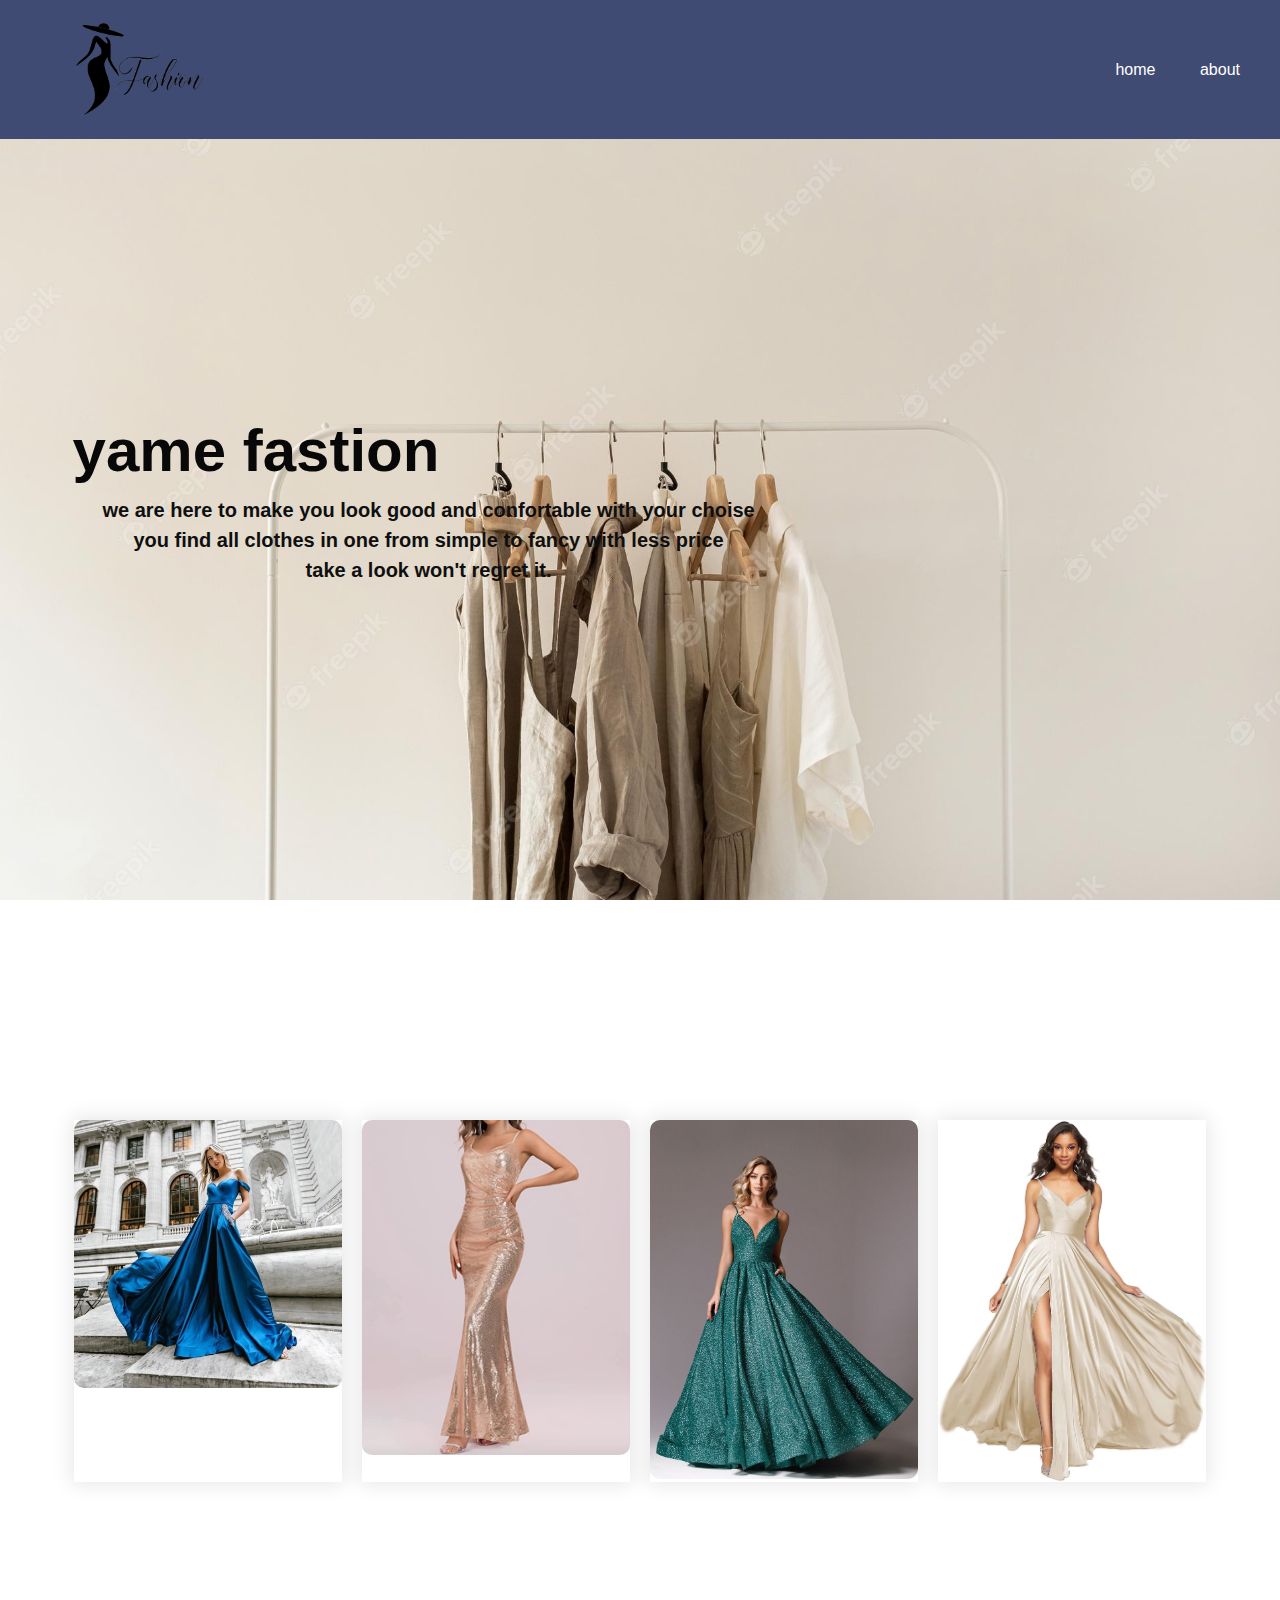
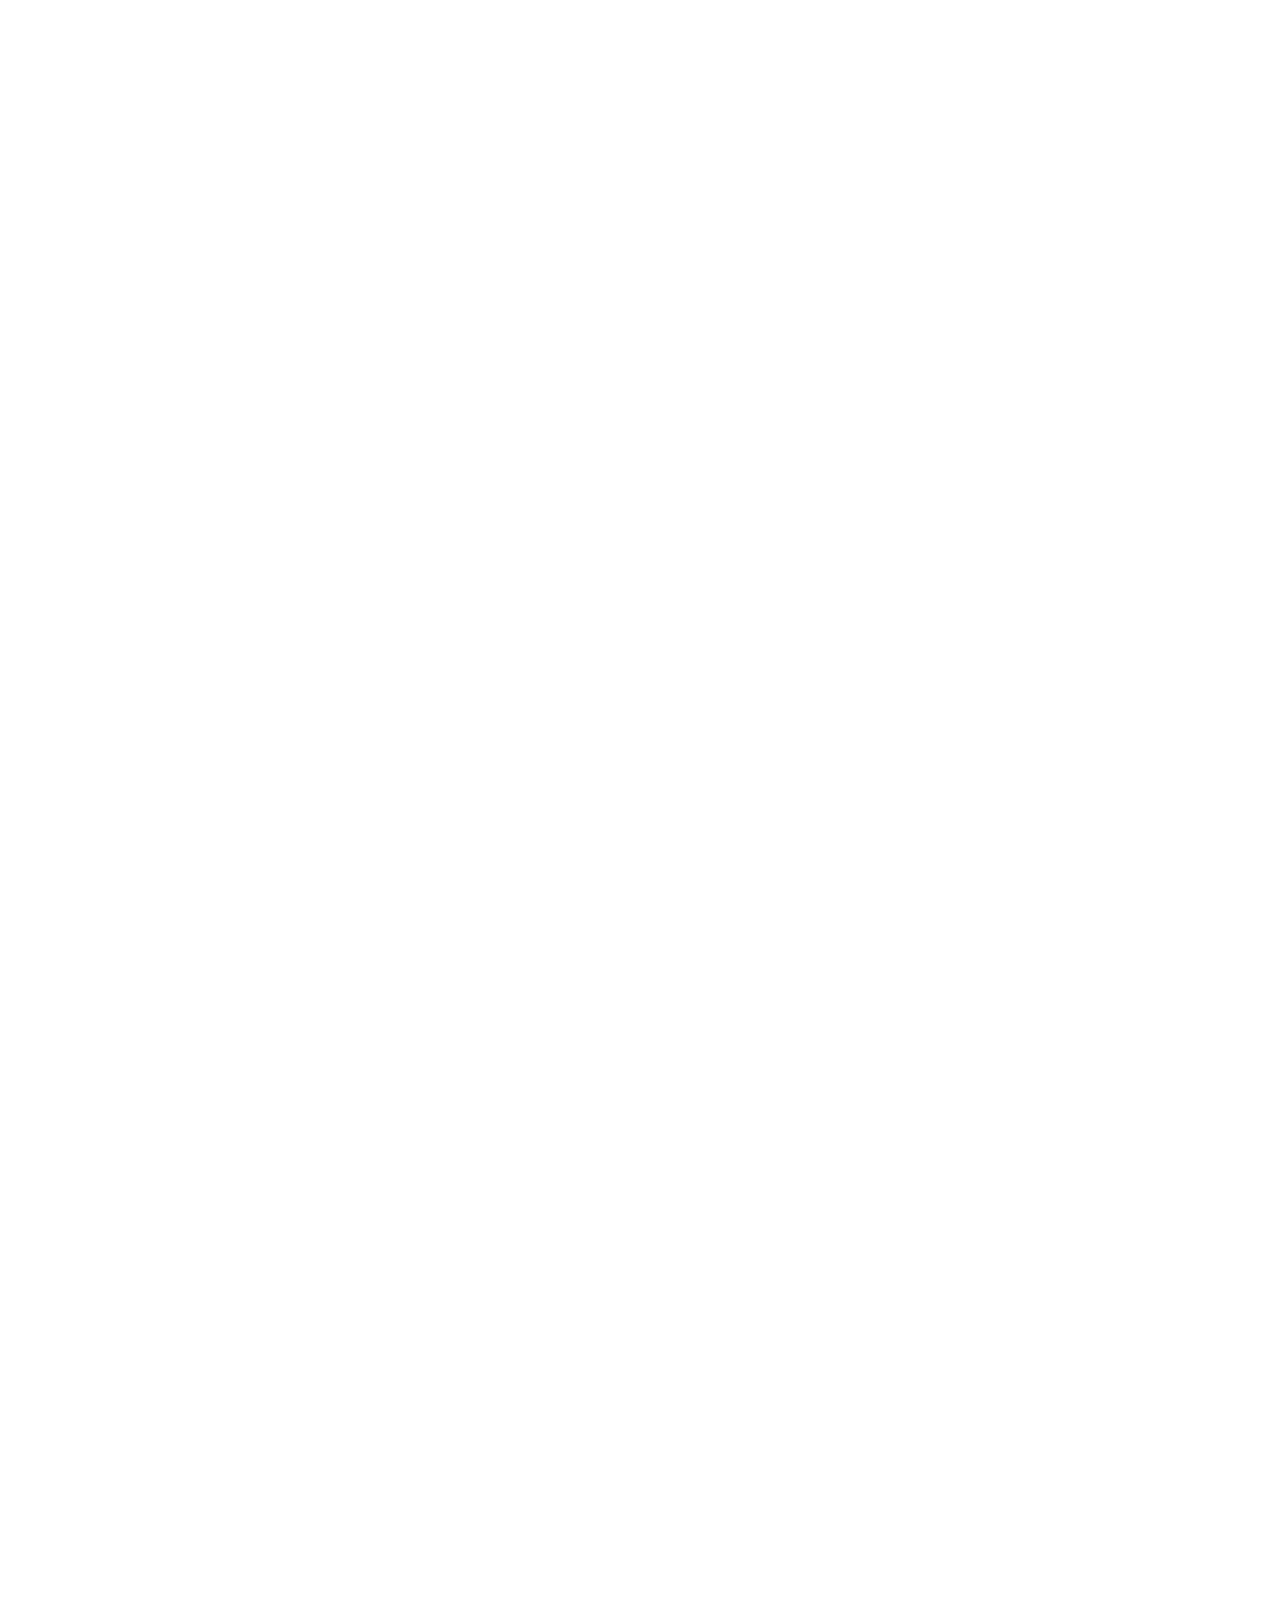
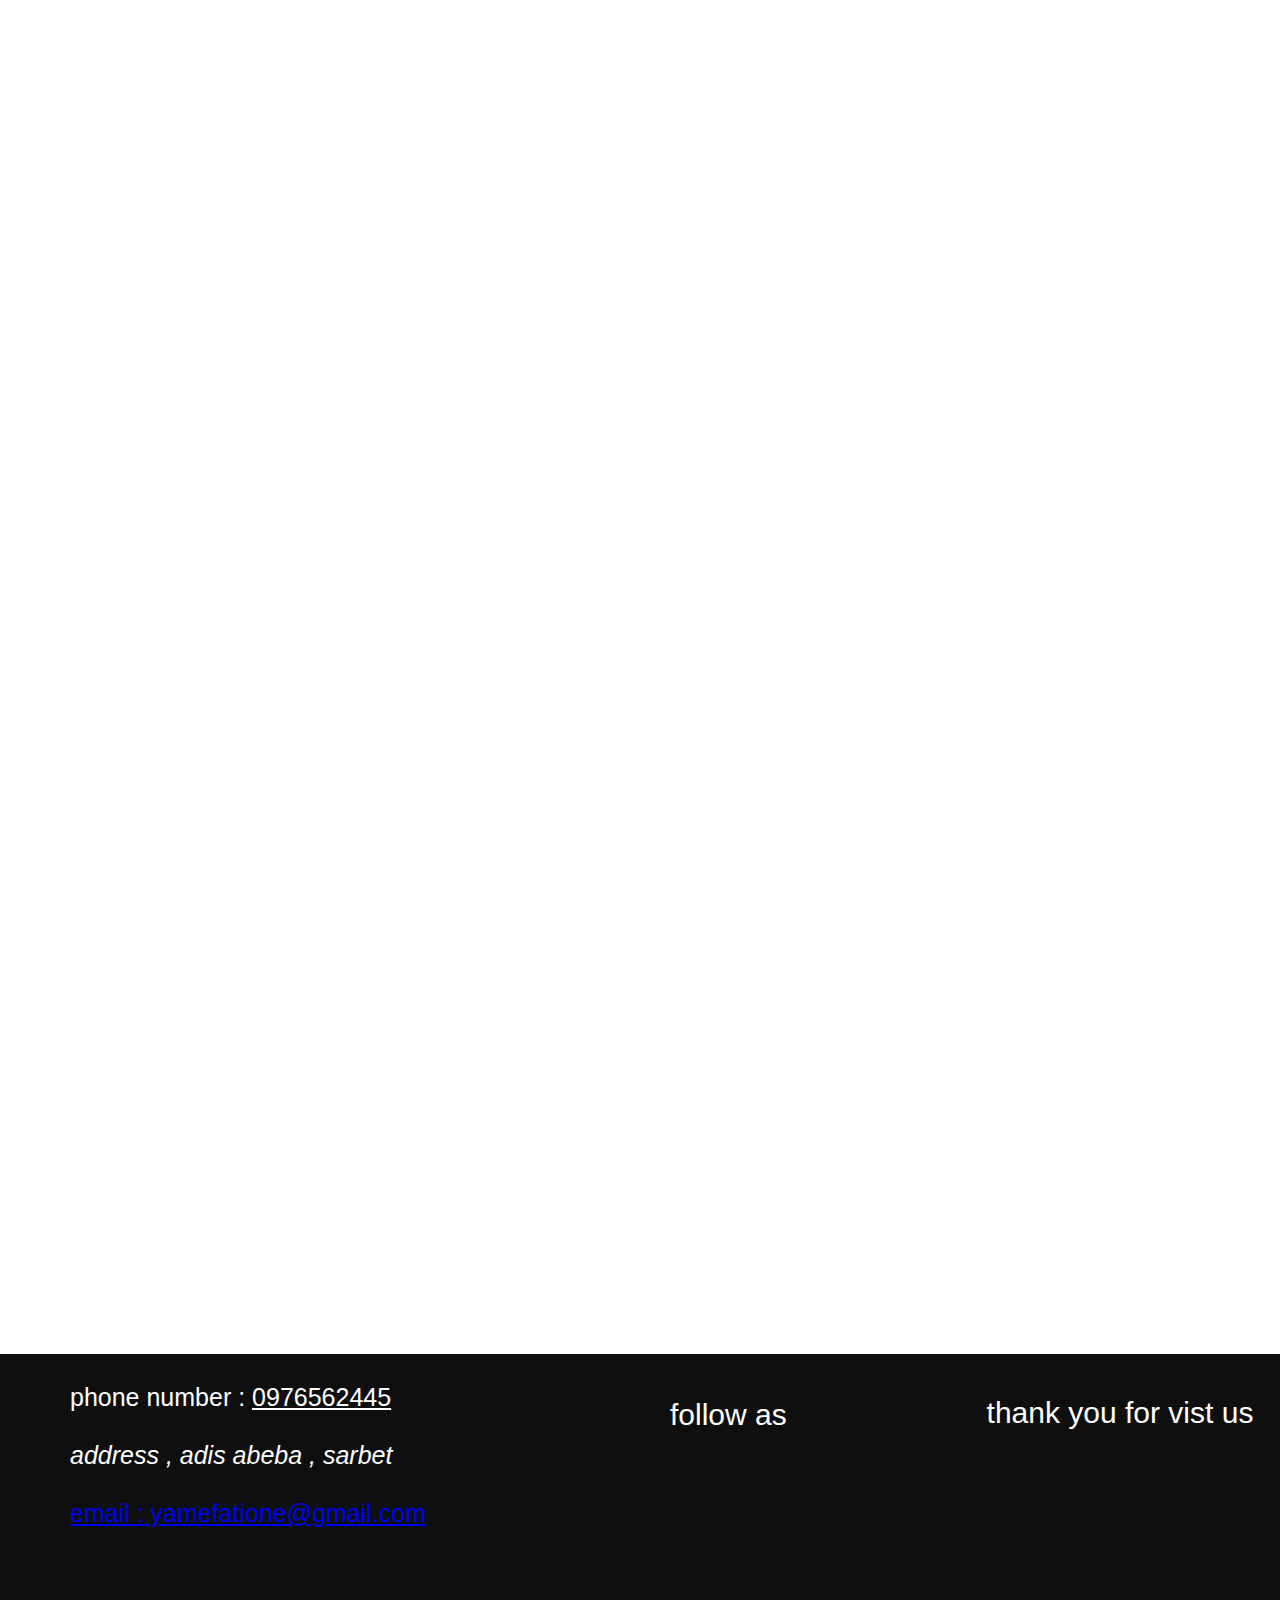
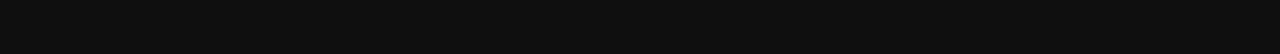
<file: index.html>
<!DOCTYPE html>
<html>
<head>
    <meta charset="UTF-8">
    <meta http-equiv="X-UA-Compatible" content="IE=edge">
    <meta name="viewport" content="width=device-width, initial-scale=1.0">
    <title>yame fastione</title>
    <link rel="stylesheet" href="css/style.css">
    <link rel="stylesheet" href="https://cdnjs.cloudflare.com/ajax/libs/font-awesome/6.4.0/css/all.min.css" integrity="sha512-iecdLmaskl7CVkqkXNQ/ZH/XLlvWZOJyj7Yy7tcenmpD1ypASozpmT/E0iPtmFIB46ZmdtAc9eNBvH0H/ZpiBw==" crossorigin="anonymous" referrerpolicy="no-referrer" />
    
</head>
<body background="img/bi2.jpg">
    <div class="contener">
        
        <div class="box">
            <img src="img/img1.jpg">
        </div>
        <div class="box">
            <img src="img/im2.jpg">
        </div>
        <div class="box">
            <img src="img/im3.jpg">
        </div>
        <div class="box">
            <img src="img/im4.jpg">
        
        </div>
    </div>
    <h1>yame fastion </h1><br><br>
    <br>
    <br><h6>we are here to make you look good and confortable with your choise<br>
        you find all clothes in one from simple to fancy with less price <br>
        take a look won't regret it.
    </h6>
    <header>
        <img src="img/logo.png" class="logo">
        <nav class="navigation">
            <a href="front.html">home</a>
            <a href="about.html">about</a>
           
            
        </nav>
    </header>
    <div class="body-i">
        
    </div>
    <div id="contener">
        <div id="main">

        </div>
    </div>  
    <footer id="footer">
        <div class="foo">
            <ul>
               <br> <li>phone number : <u>0976562445</u></li><br>
                <li><address>
                    address , adis abeba , sarbet
                </address></li><br>
                <li class="email"><a href="gimal">email : yamefatione@gmail.com</a></li>
            </ul>
        </div>
            <div class="social">
            <font color="white"><p>follow as</p></font><br>
            <a href="#"><i class="fab fa-facebook"></i></a>
            <a href="#"><i class="fab fa-twitter"></i></a>
            <a href="#"><i class="fab fa-instagram"></i></a>
            <a href="#"><i class="fab fa-google-plus"></i></a>
            </div>
        </div>
        <p class="thank">thank you for vist us </p>
        </footer>  
</body>
</html>
</file>
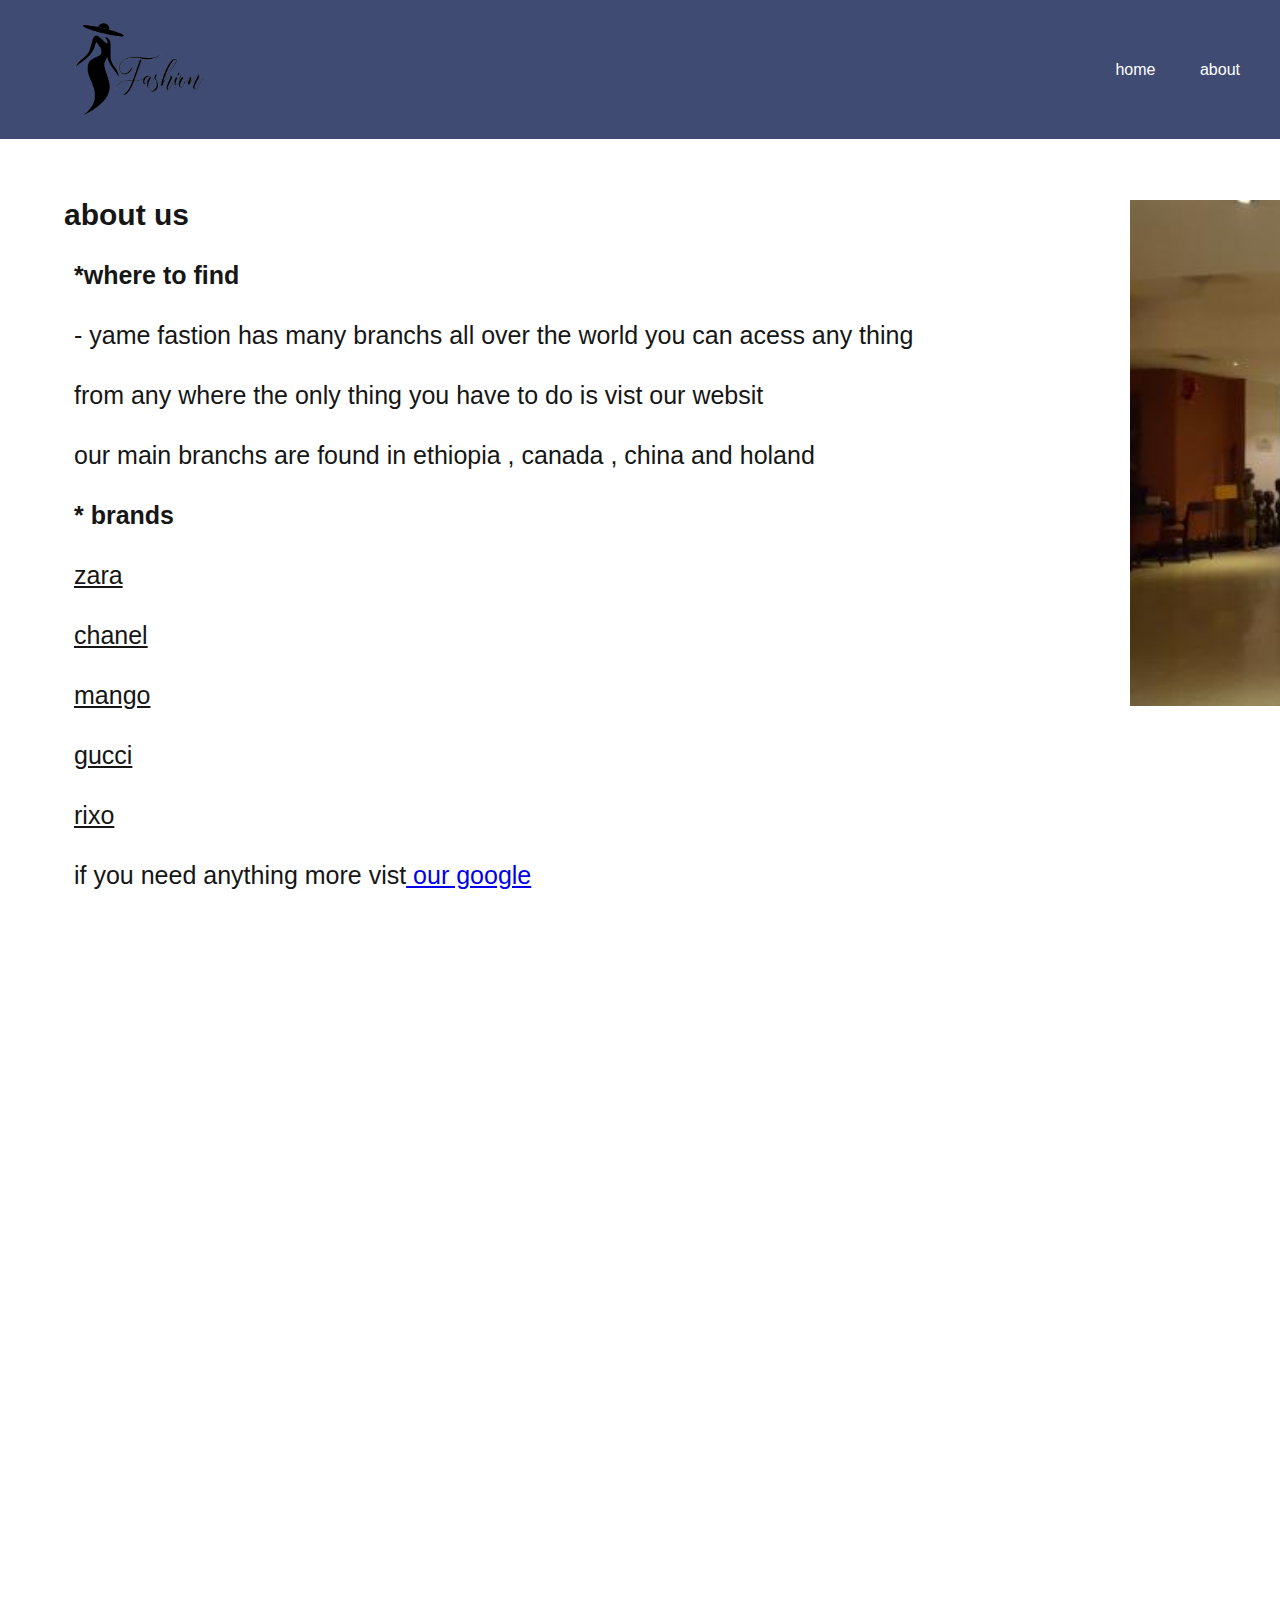
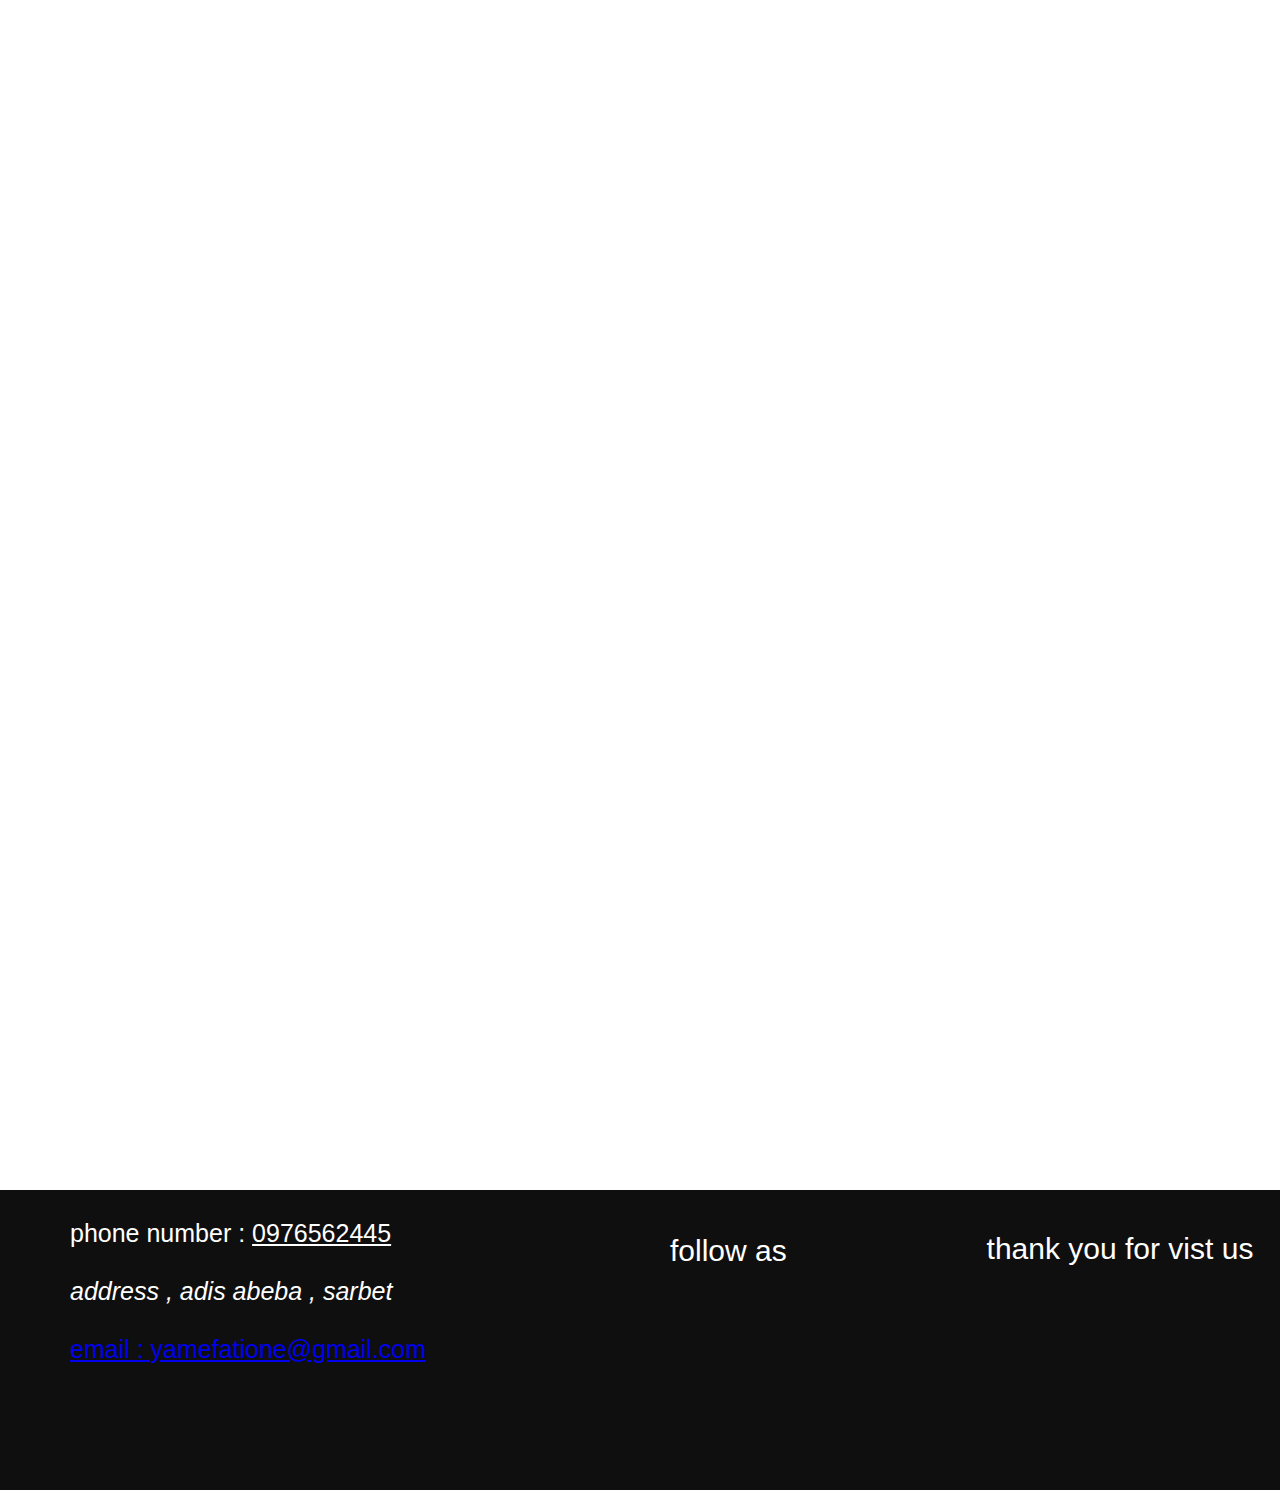
<file: about.html>
<!DOCTYPE html>
<html lang="en">
<head>
    <meta charset="UTF-8">
    <meta http-equiv="X-UA-Compatible" content="IE=edge">
    <meta name="viewport" content="width=device-width, initial-scale=1.0">
    <title>Document</title>
    <link rel="stylesheet" href="css/style.css">
    
</head>
<body>
    <h3>about us</h3>
    <div class="about">
        <p><b>*where to find</b></p><br>
    <p>- yame fastion has many branchs all over the world you can acess any thing</p><br>
     <p >from any where the only thing you have to do is vist our websit</p><br>
     <p>our main branchs are found in ethiopia , canada , china and holand </p><br>
     <p><b>* brands</b></p><br>
     <p><u>zara</u></p><br>
     <p><u>chanel</u></p><br>
     <p><u>mango</u></p><br>
     <p><u>gucci</u></p><br>
     <p><u>rixo</u></p><br>
     <p>if you need anything more vist<a href="http://google.com"> our google</a></p>
    </div>
    <img class="res" src="img/re1.jpg">
    <header>
        <img src="img/logo.png" class="logo">
        <nav class="navigation">
            <a href="front.html">home</a>
            <a href="about.html">about</a>
           
            
        </nav>
    </header>
    
    <div class="body-i">
        
    </div>
    <div id="contener">
        <div id="main">

        </div>
    </div>  
    <footer id="footer">
        <div class="foo">
            <ul>
               <br> <li>phone number : <u>0976562445</u></li><br>
                <li><address>
                    address , adis abeba , sarbet
                </address></li><br>
                <li class="email"><a href="gimal">email : yamefatione@gmail.com</a></li>
            </ul>
        </div>
            <div class="social">
            <font color="white"><p>follow as</p></font><br>
            <a href="#"><i class="fab fa-facebook"></i></a>
            <a href="#"><i class="fab fa-twitter"></i></a>
            <a href="#"><i class="fab fa-instagram"></i></a>
            <a href="#"><i class="fab fa-google-plus"></i></a>
            </div>
        </div>
        <p class="thank">thank you for vist us </p>
        </footer>  
</body>
</html>
</file>
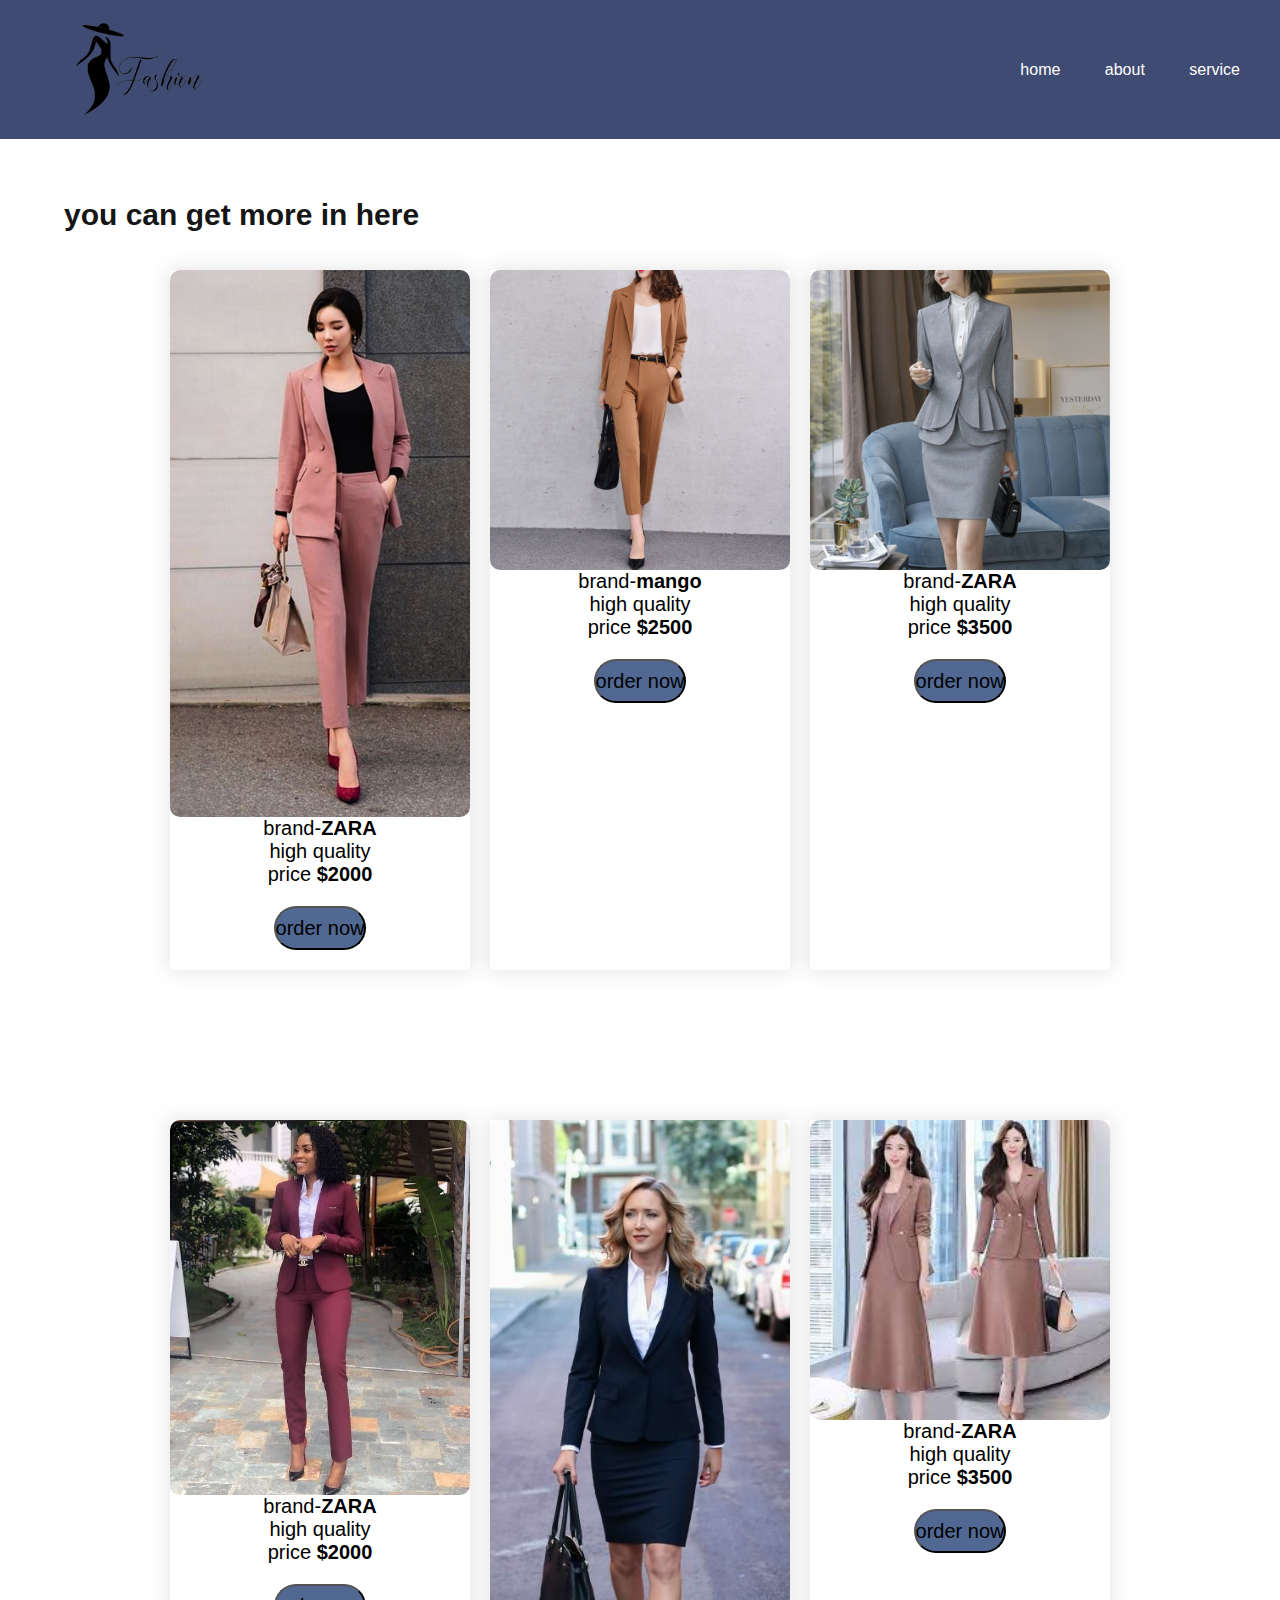
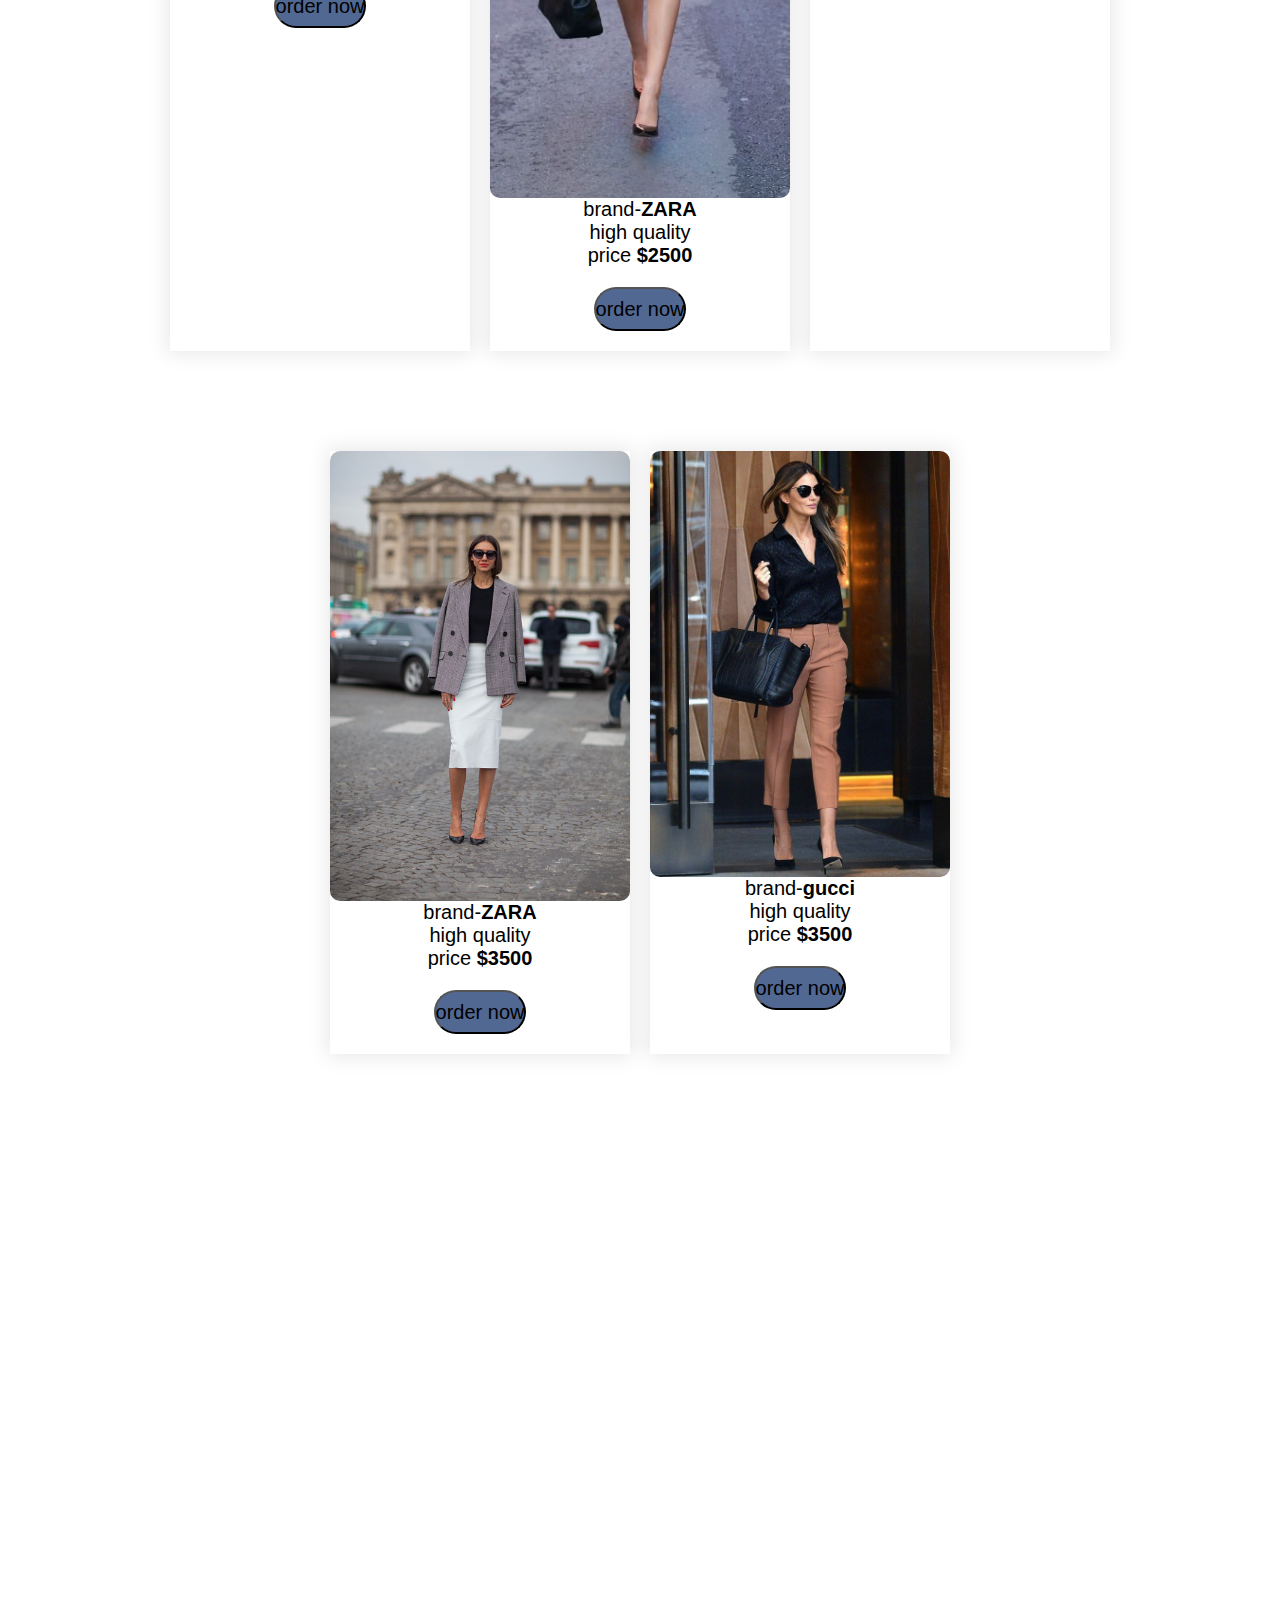
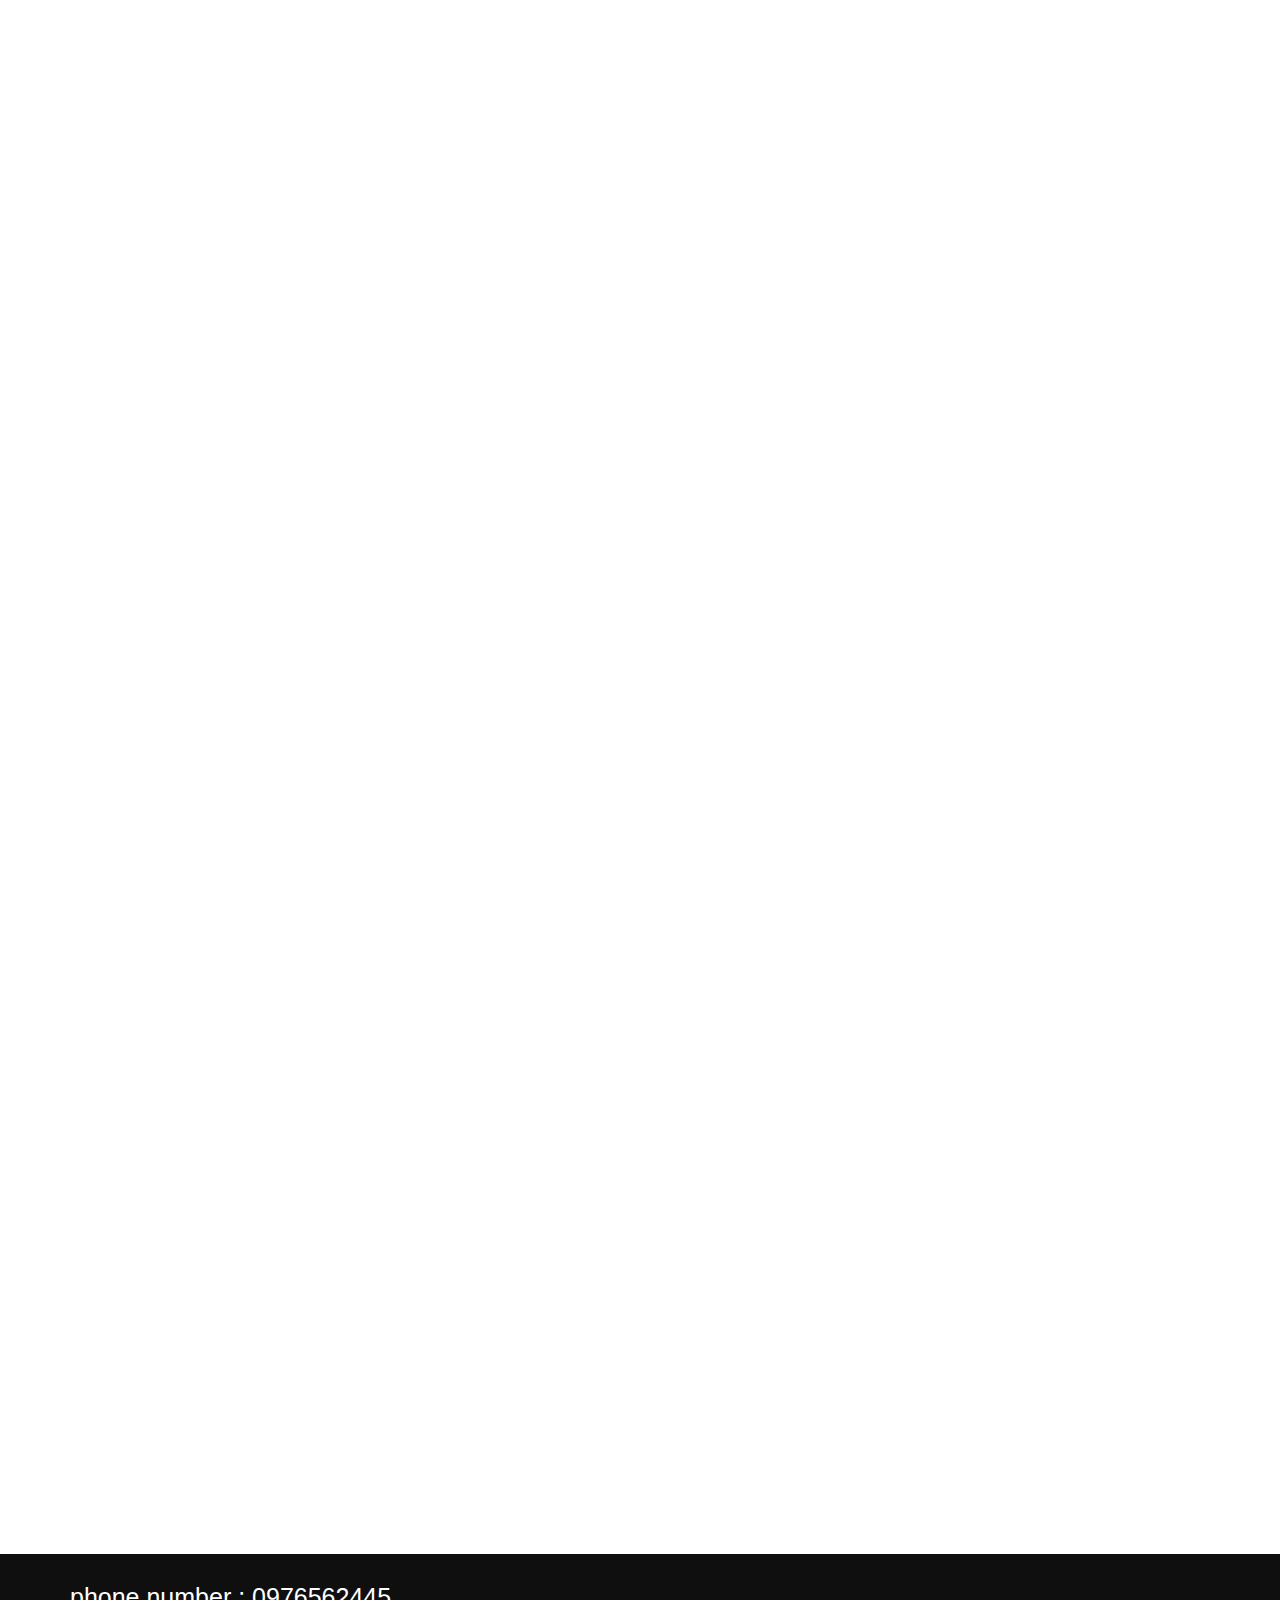
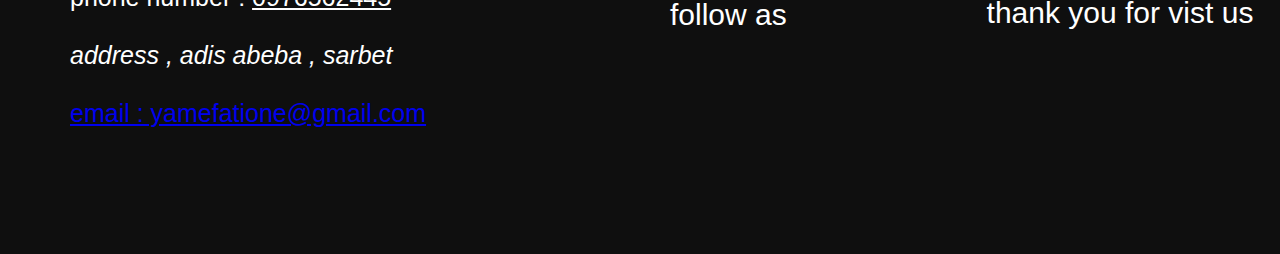
<file: formal.html>
<!DOCTYPE html>
<html lang="en">
<head>
    <meta charset="UTF-8">
    <meta http-equiv="X-UA-Compatible" content="IE=edge">
    <meta name="viewport" content="width=device-width, initial-scale=1.0">
    <title>Document</title>
    <link rel="stylesheet" href="css/style.css">
    <link rel="stylesheet" href="https://cdnjs.cloudflare.com/ajax/libs/font-awesome/6.4.0/css/all.min.css" integrity="sha512-iecdLmaskl7CVkqkXNQ/ZH/XLlvWZOJyj7Yy7tcenmpD1ypASozpmT/E0iPtmFIB46ZmdtAc9eNBvH0H/ZpiBw==" crossorigin="anonymous" referrerpolicy="no-referrer" />
</head>
<body>
    <h3>you can get more in here</h3>
    <div class="contener">
         <div class="box15">
            <img src="img/w4.jpg">
            <p>brand-<b>ZARA</b></p>
            <P>high quality</P>
            <p>price <b>$2000</b></p>
            <button class="order">order now</button>
        </div>
        <div class="box15">
            <img src="img/w5.jpg">
            <p>brand-<b>mango</b></p>
            <P>high quality</P>
            <p>price <b>$2500</b></p>
            <button class="order">order now</button>
        </div>
        <div class="box15">
            <img src="img/w6.jpg">
            <p>brand-<b>ZARA</b></p>
            <P>high quality</P>
            <p>price <b>$3500</b></p>
            <button class="order">order now</button>
        </div>
    </div>
    <div class="contener">
        <div class="box16">
            <img src="img/w7.jpg">
            <p>brand-<b>ZARA</b></p>
            <P>high quality</P>
            <p>price <b>$2000</b></p>
            <button class="order">order now</button>
            </div>
    
        <div class="box16">
            <img src="img/w8.jpg">
            <p>brand-<b>ZARA</b></p>
            <P>high quality</P>
            <p>price <b>$2500</b></p>
            <button class="order">order now</button>
        </div>
        <div class="box16">
            <img src="img/w9.jpg">
            <p>brand-<b>ZARA</b></p>
            <P>high quality</P>
            <p>price <b>$3500</b></p>
            <button class="order">order now</button>
        </div>
    </div>
    <div class="contener">
        <div class="box17">
            <img src="img/ww.jpg">
            <p>brand-<b>ZARA</b></p>
            <P>high quality</P>
            <p>price <b>$3500</b></p>
            <button class="order">order now</button>
        </div>
    <div class="box17">
            <img src="img/ww1.jpg">
            <p>brand-<b>gucci</b></p>
            <P>high quality</P>
            <p>price <b>$3500</b></p>
            <button class="order">order now</button>
        </div>
    </div>
    <header>
        <img src="img/logo.png" class="logo">
        <nav class="navigation">
            <a href="front.html">home</a>
            <a href="about.html">about</a>
            <a href="service.html">service</a>
            
        </nav>
    </header>
    
    <div class="body-i">
        
    </div>
    <div id="contener">
        <div id="main">

        </div>
    </div>  
    <footer id="footer">
        <div class="foo">
            <ul>
               <br> <li>phone number : <u>0976562445</u></li><br>
                <li><address>
                    address , adis abeba , sarbet
                </address></li><br>
                <li class="email"><a href="gimal">email : yamefatione@gmail.com</a></li>
            </ul>
        </div>
            <div class="social">
            <font color="white"><p>follow as</p></font><br>
            <a href="#"><i class="fab fa-facebook"></i></a>
            <a href="#"><i class="fab fa-twitter"></i></a>
            <a href="#"><i class="fab fa-instagram"></i></a>
            <a href="#"><i class="fab fa-google-plus"></i></a>
            </div>
        </div>
        <p class="thank">thank you for vist us </p>
        </footer>  
</body>
</html>
</file>
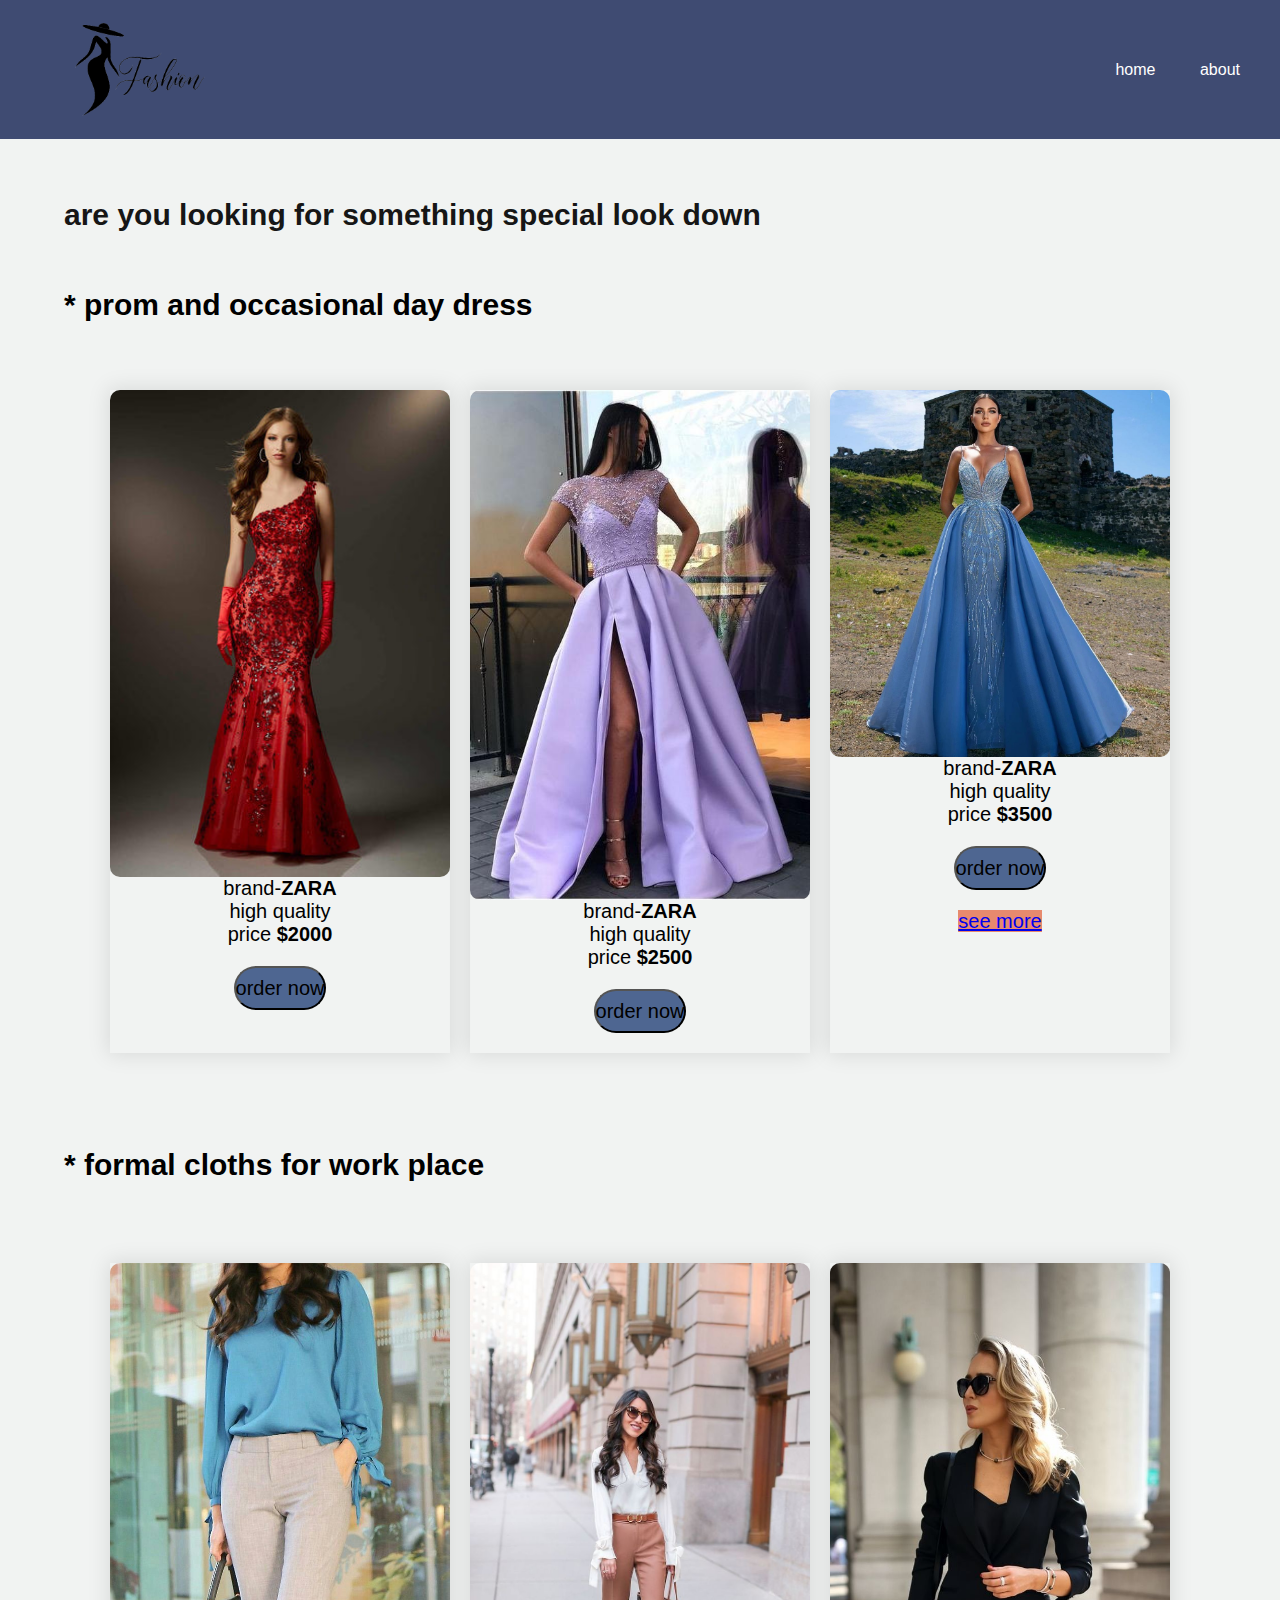
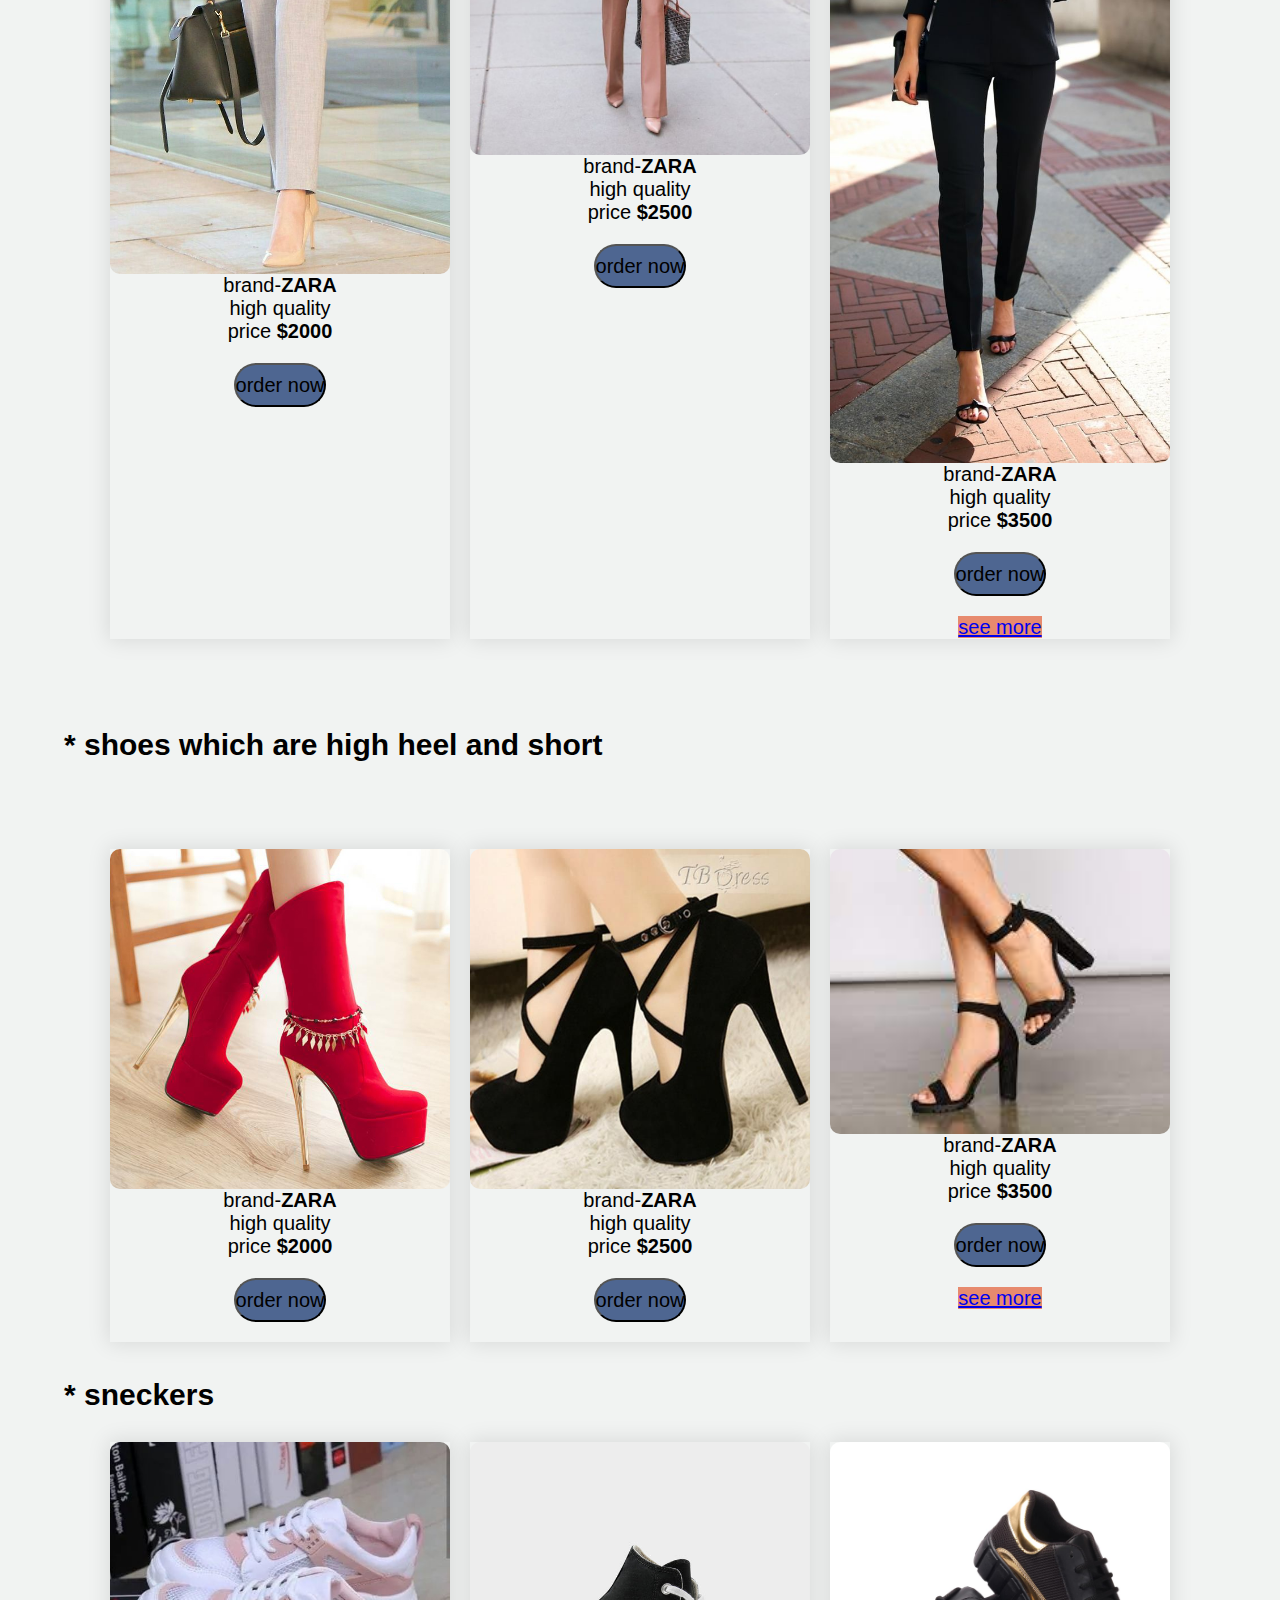
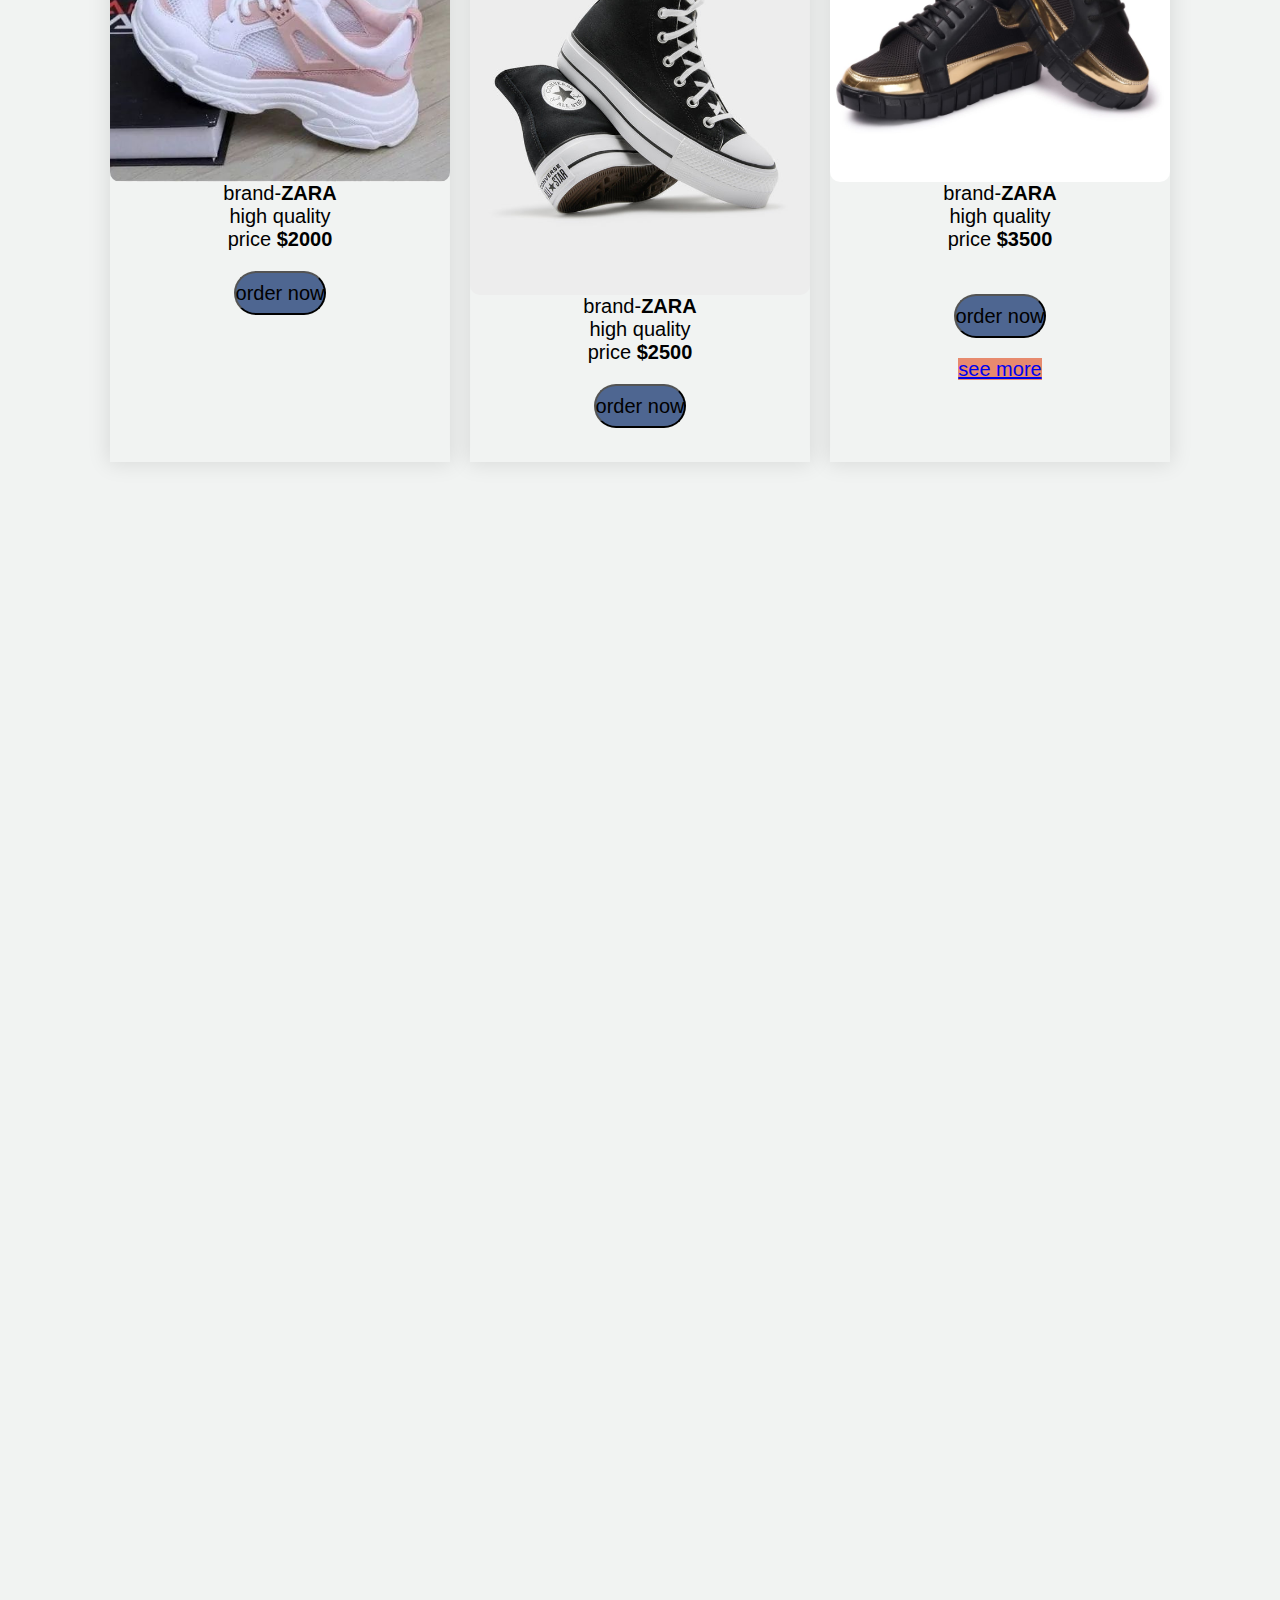
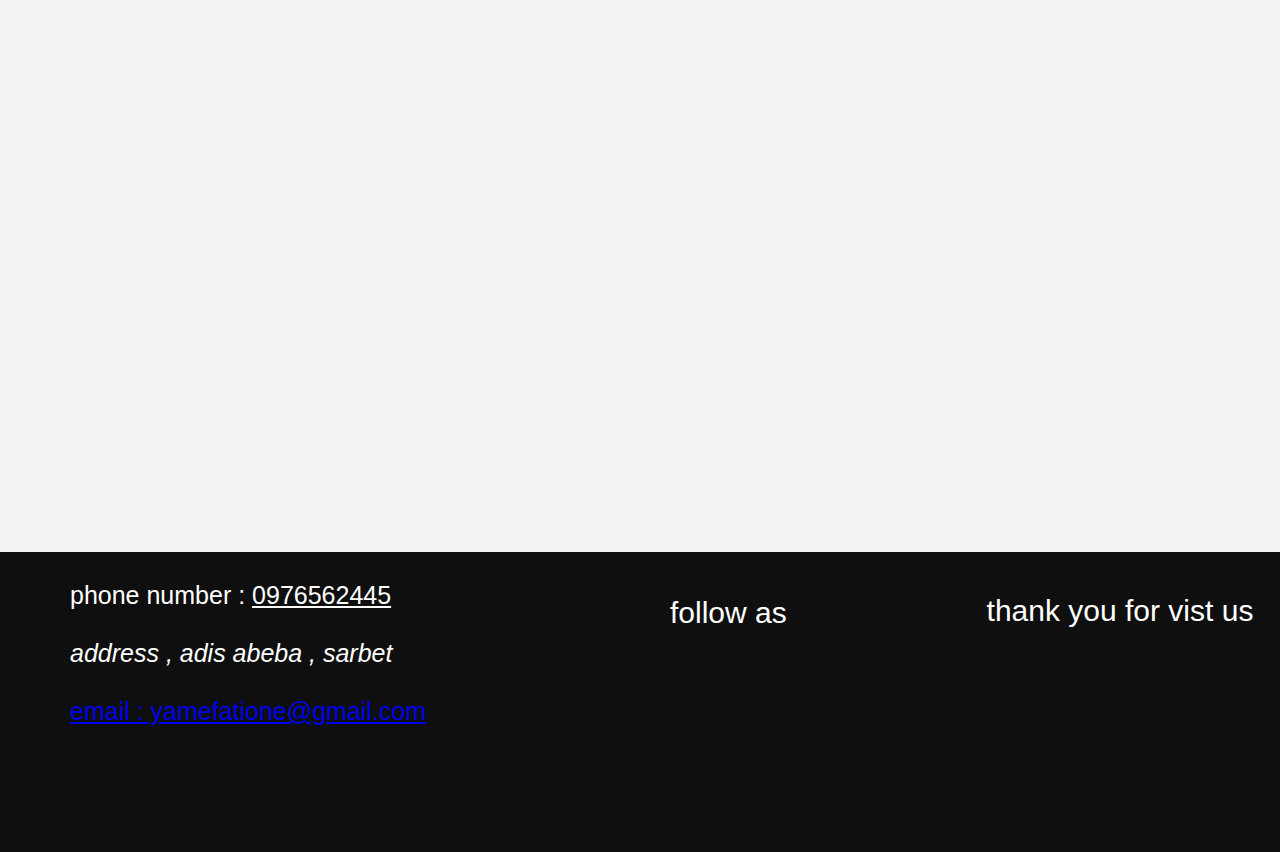
<file: front.html>
<!DOCTYPE html>
<html>
<head>
    <meta charset="UTF-8">
    <meta http-equiv="X-UA-Compatible" content="IE=edge">
    <meta name="viewport" content="width=device-width, initial-scale=1.0">
    <title>Document</title>
    <link rel="stylesheet" href="css/style.css">
    <link rel="stylesheet" href="https://cdnjs.cloudflare.com/ajax/libs/font-awesome/6.4.0/css/all.min.css" integrity="sha512-iecdLmaskl7CVkqkXNQ/ZH/XLlvWZOJyj7Yy7tcenmpD1ypASozpmT/E0iPtmFIB46ZmdtAc9eNBvH0H/ZpiBw==" crossorigin="anonymous" referrerpolicy="no-referrer" />
</head>
<body class="back">
    <div class="heder">
        <h3>are you looking for something special look down </h3>
    </div>
      <p class="prom">
       * prom and occasional day dress 
    </p>
    <div class="contener">
        
        <div class="box1">
            <img src="img/d2.jpg">
            <p>brand-<b>ZARA</b></p>
            <P>high quality</P>
            <p>price <b>$2000</b></p>
            <button class="order">order now</button>
        </div>
        <div class="box1">
            <img src="img/d4.jpg">
            <p>brand-<b>ZARA</b></p>
            <P>high quality</P>
            <p>price <b>$2500</b></p>
            <button class="order">order now</button>
        </div>
        <div class="box1">
            <img src="img/d6.jpg">
            <p>brand-<b>ZARA</b></p>
            <P>high quality</P>
            <p>price <b>$3500</b></p>
            <button class="order">order now</button><br>
            <a class="seem" href="prom.html">see more</a>
        </div>
    </div>
    <p class="prom1">
        * formal cloths for work place 
     </p>
     <div class="contener">
         
         <div class="box2">
             <img src="img/w1.jpg">
             <p>brand-<b>ZARA</b></p>
             <P>high quality</P>
             <p>price <b>$2000</b></p>
             <button class="order">order now</button>
             
         </div>
         <div class="box2">
             <img src="img/w2.jpg">
             <p>brand-<b>ZARA</b></p>
             <P>high quality</P>
             <p>price <b>$2500</b></p>
             <button class="order">order now</button>
         </div>
         <div class="box2">
             <img src="img/w3.jpg">
             <p>brand-<b>ZARA</b></p>
             <P>high quality</P>
             <p>price <b>$3500</b></p>
             <button class="order">order now</button><br>
            <a class="seem" href="formal.html">see more</a>
         </div>
     </div>
     <p class="prom2">
        * shoes which are high heel and short
     </p>
     <div class="contener">
         
         <div class="box1">
             <img src="img/hh1.jpg">
             <p>brand-<b>ZARA</b></p>
             <P>high quality</P>
             <p>price <b>$2000</b></p>
             <button class="order">order now</button>
         </div>
         <div class="box1">
             <img src="img/hh2.jpg">
             <p>brand-<b>ZARA</b></p>
             <P>high quality</P>
             <p>price <b>$2500</b></p>
             <button class="order">order now</button>
         </div>
         <div class="box1">
             <img src="img/sh1.jpg">
             <p>brand-<b>ZARA</b></p>
             <P>high quality</P>
             <p>price <b>$3500</b></p>
             <button class="order">order now</button><br>
            <a class="seem" href="shoes.html">see more</a>
         </div>
     </div>
     <p class="prom3">
        *  sneckers
     </p>
     <div class="contener">
         
         <div class="box3">
             <img src="img/s1.jpg">
             <p>brand-<b>ZARA</b></p>
             <P>high quality</P>
             <p>price <b>$2000</b></p>
             <button class="order">order now</button>
         </div>
         <div class="box3">
             <img src="img/s2.jpg">
             <p>brand-<b>ZARA</b></p>
             <P>high quality</P>
             <p>price <b>$2500</b></p>
             <button class="order">order now</button>
         </div>
         <div class="box3">
             <img src="img/s5.jpg">
             <p>brand-<b>ZARA</b></p>
             <P>high quality</P>
             <p>price <b>$3500</b></p><br>
            <button class="order">order now</button><br>
            <a class="seem" href="sneckers.html">see more</a>
         </div>
     </div>
     <header>
        <img src="img/logo.png" class="logo">
        <nav class="navigation">
            <a href="front.html">home</a>
            <a href="about.html">about</a>
            
            
        </nav>
    </header>
    
    
    <div class="body-i">
        
    </div>
    <div id="contener">
        <div id="main">

        </div>
    </div>  
    <footer id="footer">
    <div class="foo">
        <ul>
           <br> <li>phone number : <u>0976562445</u></li><br>
            <li><address>
                address , adis abeba , sarbet
            </address></li><br>
            <li class="email"><a href="gimal">email : yamefatione@gmail.com</a></li>
        </ul>
    </div>
        <div class="social">
        <font color="white"><p>follow as</p></font><br>
        <a href="#"><i class="fab fa-facebook"></i></a>
        <a href="#"><i class="fab fa-twitter"></i></a>
        <a href="#"><i class="fab fa-instagram"></i></a>
        <a href="#"><i class="fab fa-google-plus"></i></a>
        </div>
    </div>
    <p class="thank">thank you for vist us </p>
    </footer>  
</body>
</html>
</file>
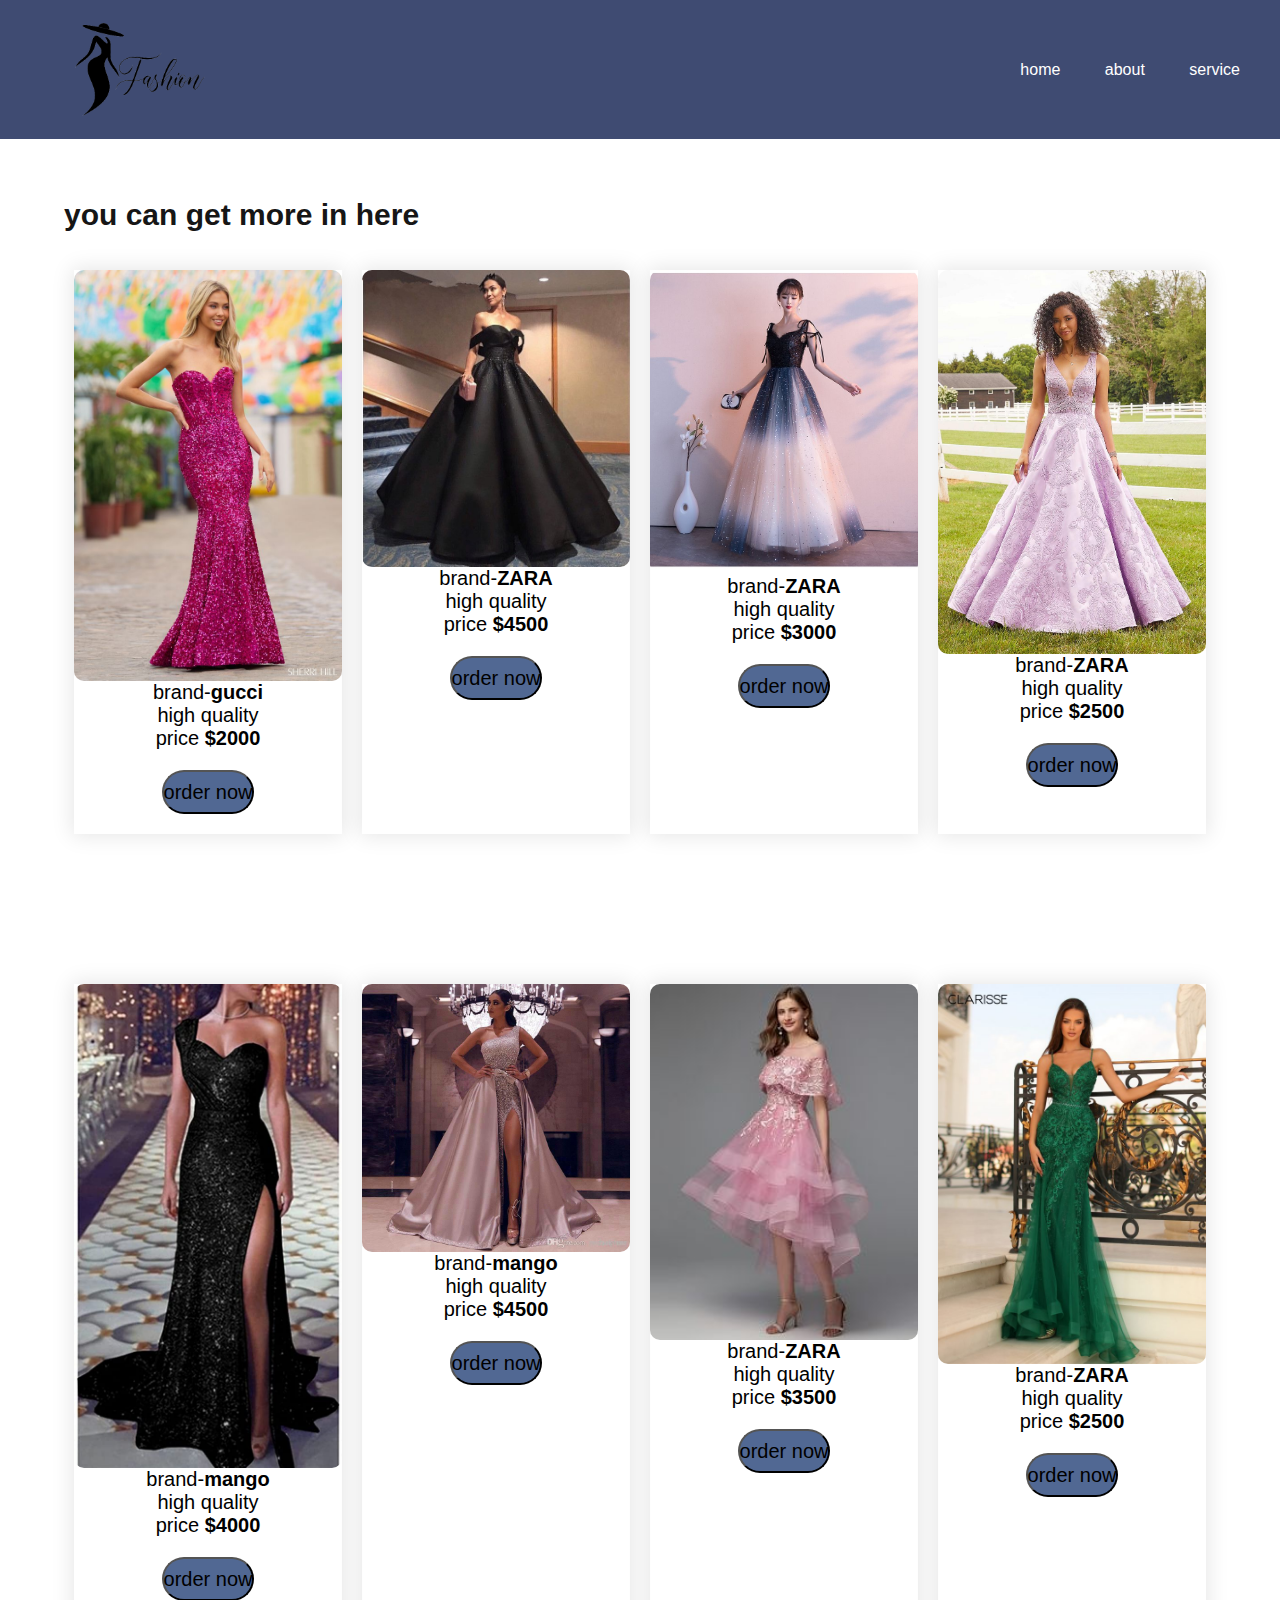
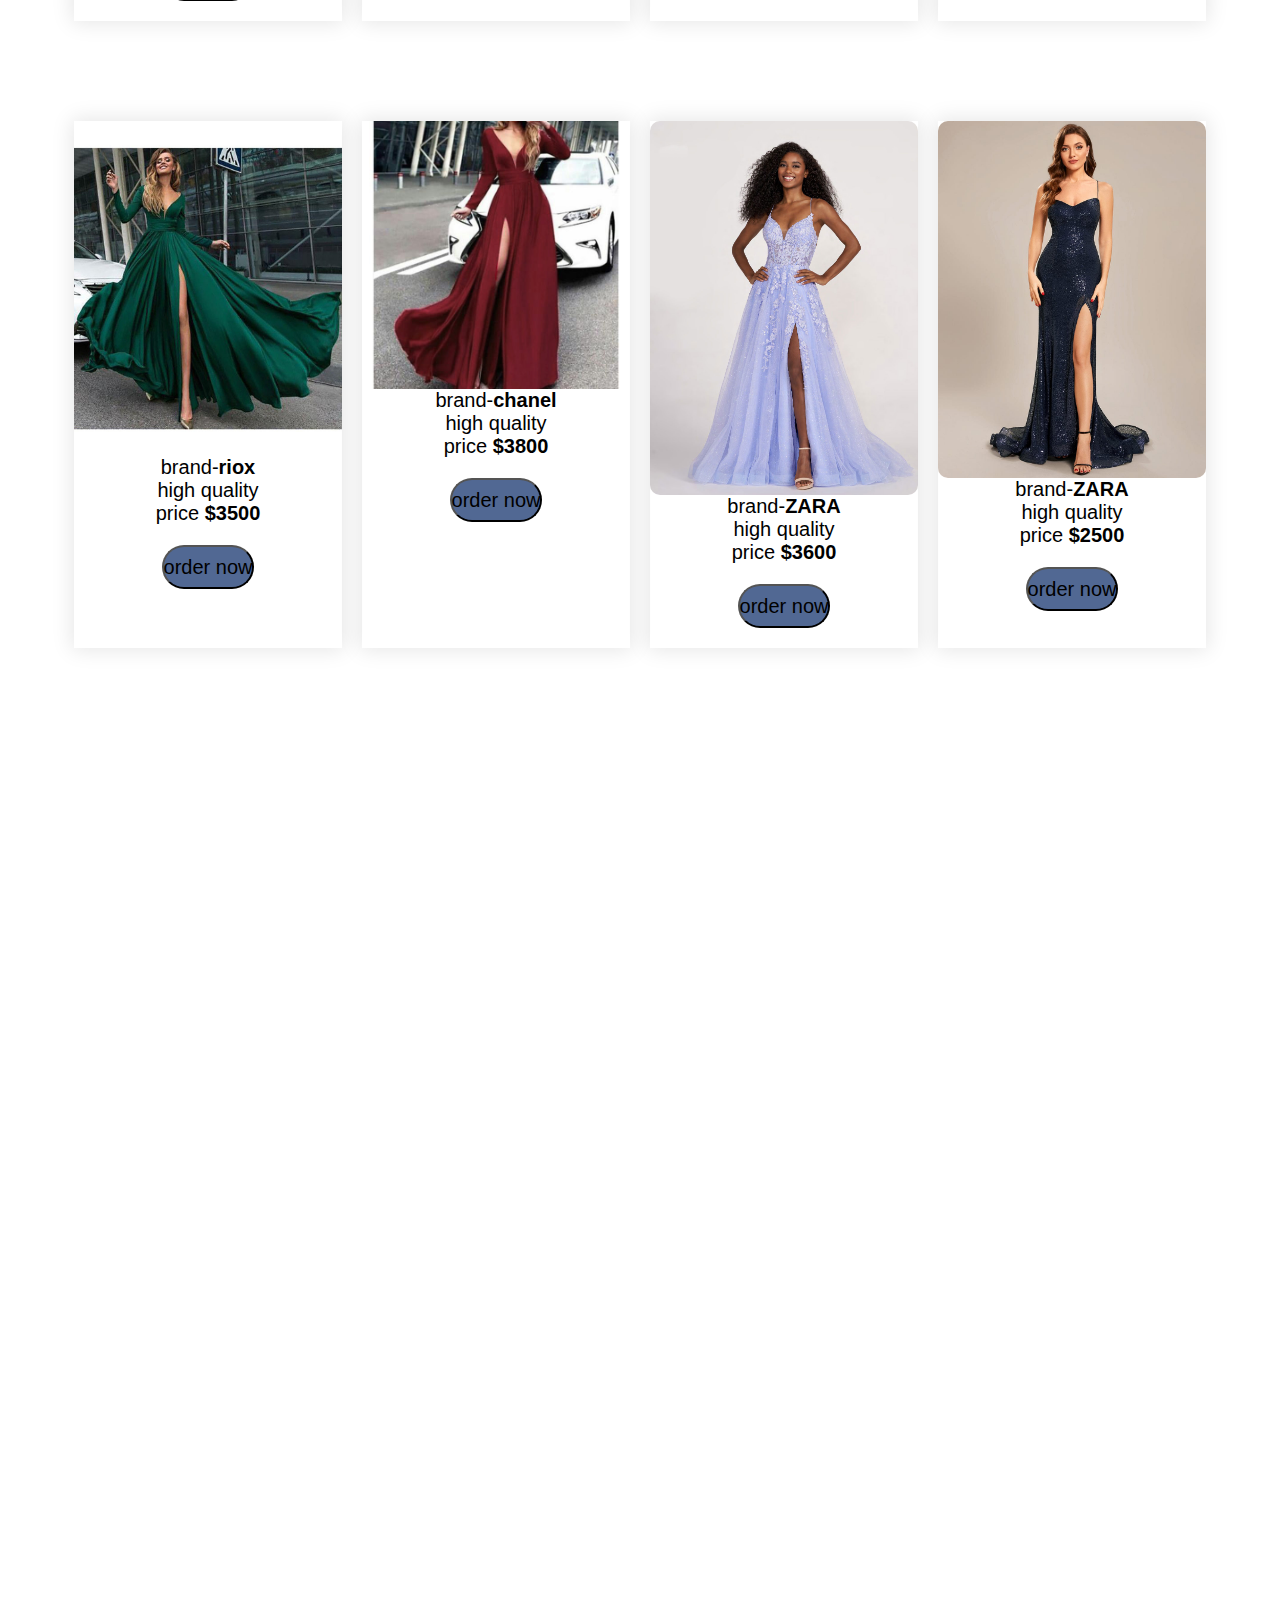
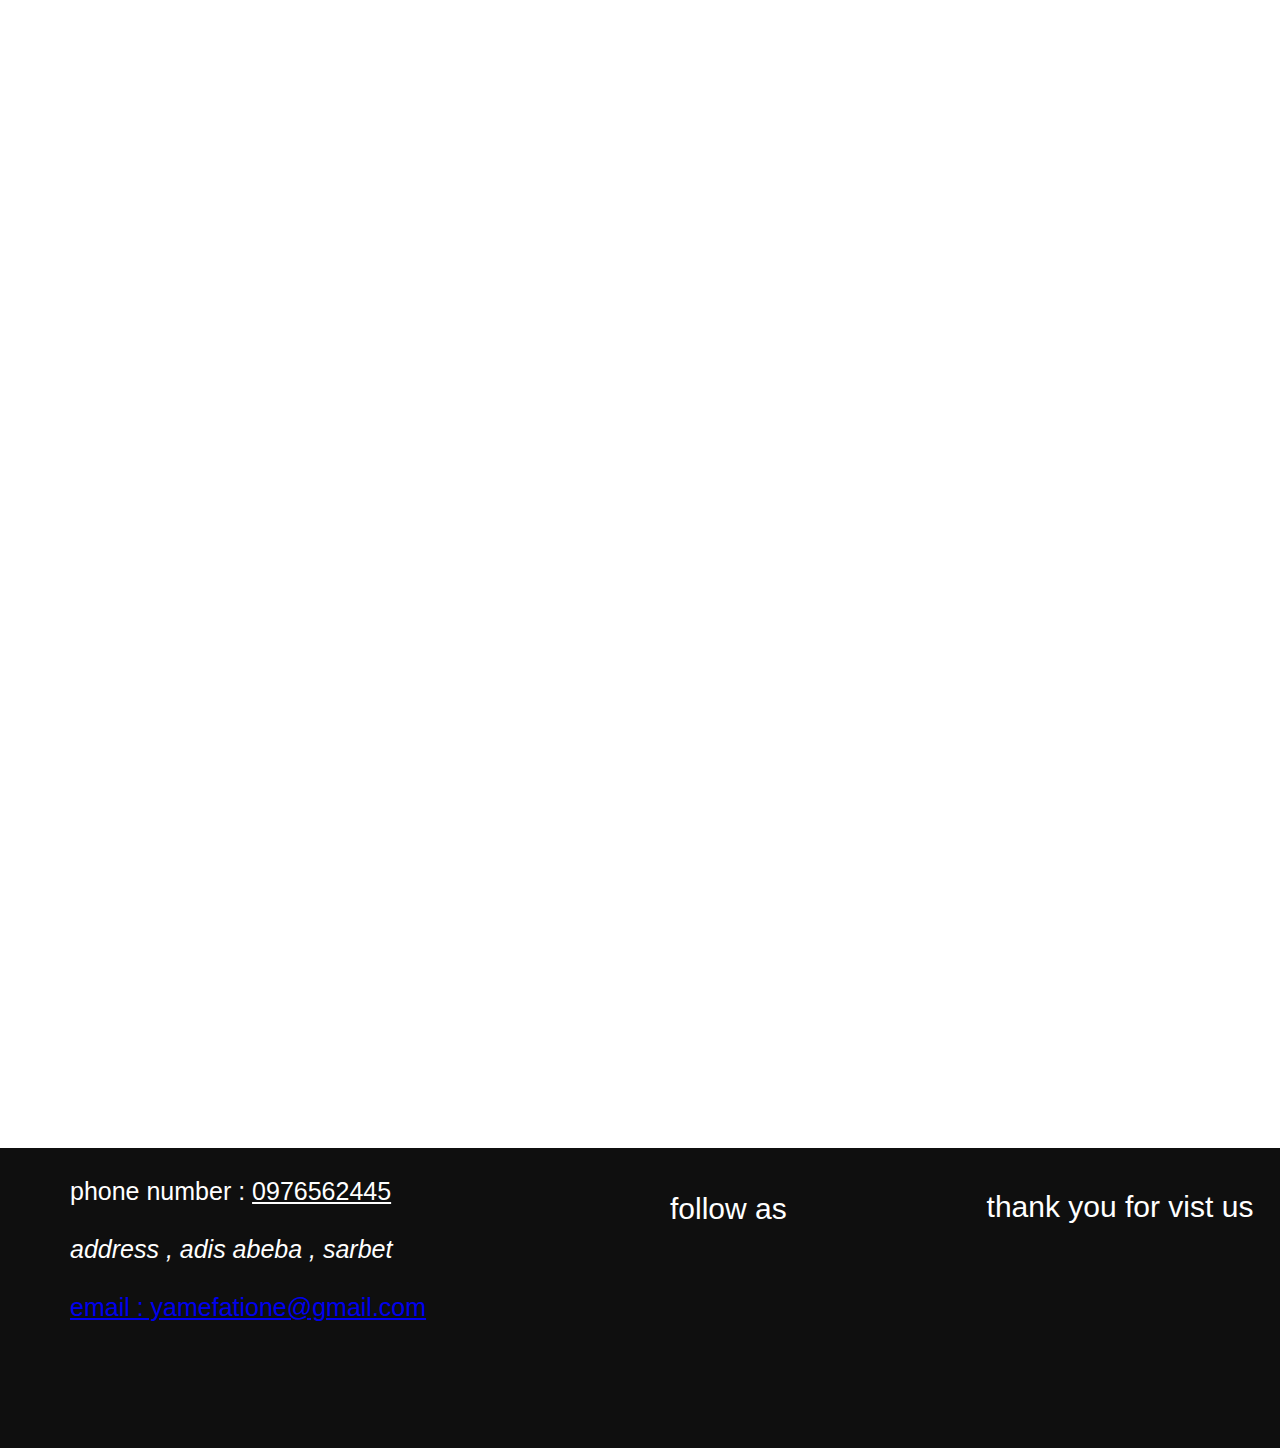
<file: prom.html>
<!DOCTYPE html>
<html lang="en">
<head>
    <meta charset="UTF-8">
    <meta http-equiv="X-UA-Compatible" content="IE=edge">
    <meta name="viewport" content="width=device-width, initial-scale=1.0">
    <title>Document</title>
    <link rel="stylesheet" href="css/style.css">
    <link rel="stylesheet" href="https://cdnjs.cloudflare.com/ajax/libs/font-awesome/6.4.0/css/all.min.css" integrity="sha512-iecdLmaskl7CVkqkXNQ/ZH/XLlvWZOJyj7Yy7tcenmpD1ypASozpmT/E0iPtmFIB46ZmdtAc9eNBvH0H/ZpiBw==" crossorigin="anonymous" referrerpolicy="no-referrer" />
</head>
<body>
    <h3>you can get more in here</h3>
    <div class="contener">
         <div class="box6">
            <img src="img/d1.jpg">
            <p>brand-<b>gucci</b></p>
            <P>high quality</P>
            <p>price <b>$2000</b></p>
            <button class="order">order now</button>
        </div>
        <div class="box6">
            <img src="img/d7.jpg">
            <p>brand-<b>ZARA</b></p>
            <P>high quality</P>
            <p>price <b>$4500</b></p>
            <button class="order">order now</button>
        </div>
        <div class="box6">
            <img src="img/d8.jpg">
            <p>brand-<b>ZARA</b></p>
            <P>high quality</P>
            <p>price <b>$3000</b></p>
            <button class="order">order now</button>
        </div>
        <div class="box6">
            <img src="img/pd1.jpg">
            <p>brand-<b>ZARA</b></p>
            <P>high quality</P>
            <p>price <b>$2500</b></p>
            <button class="order">order now</button>
        </div>
    </div>
    <div class="contener">
        <div class="box7">
            <img src="img/d9.jpg">
            <p>brand-<b>mango</b></p>
            <P>high quality</P>
            <p>price <b>$4000</b></p>
            <button class="order">order now</button>
            </div>
    
        <div class="box7">
            <img src="img/d10.jpg">
            <p>brand-<b>mango</b></p>
            <P>high quality</P>
            <p>price <b>$4500</b></p>
            <button class="order">order now</button>
        </div>
        <div class="box7">
            <img src="img/d11.jpg">
            <p>brand-<b>ZARA</b></p>
            <P>high quality</P>
            <p>price <b>$3500</b></p>
            <button class="order">order now</button>
        </div>
        <div class="box7">
            <img src="img/pd2.jpg">
            <p>brand-<b>ZARA</b></p>
            <P>high quality</P>
            <p>price <b>$2500</b></p>
            <button class="order">order now</button>
        </div>
    </div>
    <div class="contener">
        <div class="box8">
            <img src="img/d13.jpg">
            <p>brand-<b>riox</b></p>
            <P>high quality</P>
            <p>price <b>$3500</b></p>
            <button class="order">order now</button>
        </div>
    <div class="box8">
            <img src="img/d14.jpg">
            <p>brand-<b>chanel</b></p>
            <P>high quality</P>
            <p>price <b>$3800</b></p>
            <button class="order">order now</button>
        </div>
        <div class="box8">
            <img src="img/pd3.jpg">
            <p>brand-<b>ZARA</b></p>
            <P>high quality</P>
            <p>price <b>$3600</b></p>
            <button class="order">order now</button>
        </div>
        <div class="box8">
            <img src="img/pd4.jpg">
            <p>brand-<b>ZARA</b></p>
            <P>high quality</P>
            <p>price <b>$2500</b></p>
            <button class="order">order now</button>
        </div>
    </div>
    <header>
        <img src="img/logo.png" class="logo">
        <nav class="navigation">
            <a href="front.html">home</a>
            <a href="about.html">about</a>
            <a href="service.html">service</a>
            
        </nav>
    </header>
    
    <div class="body-i">
        
    </div>
    <div id="contener">
        <div id="main">

        </div>
    </div>  
    <footer id="footer">
        <div class="foo">
            <ul>
               <br> <li>phone number : <u>0976562445</u></li><br>
                <li><address>
                    address , adis abeba , sarbet
                </address></li><br>
                <li class="email"><a href="gimal">email : yamefatione@gmail.com</a></li>
            </ul>
        </div>
            <div class="social">
            <font color="white"><p>follow as</p></font><br>
            <a href="#"><i class="fab fa-facebook"></i></a>
            <a href="#"><i class="fab fa-twitter"></i></a>
            <a href="#"><i class="fab fa-instagram"></i></a>
            <a href="#"><i class="fab fa-google-plus"></i></a>
            </div>
        </div>
        <p class="thank">thank you for vist us </p>
        </footer>  
</body>
</html>
</file>
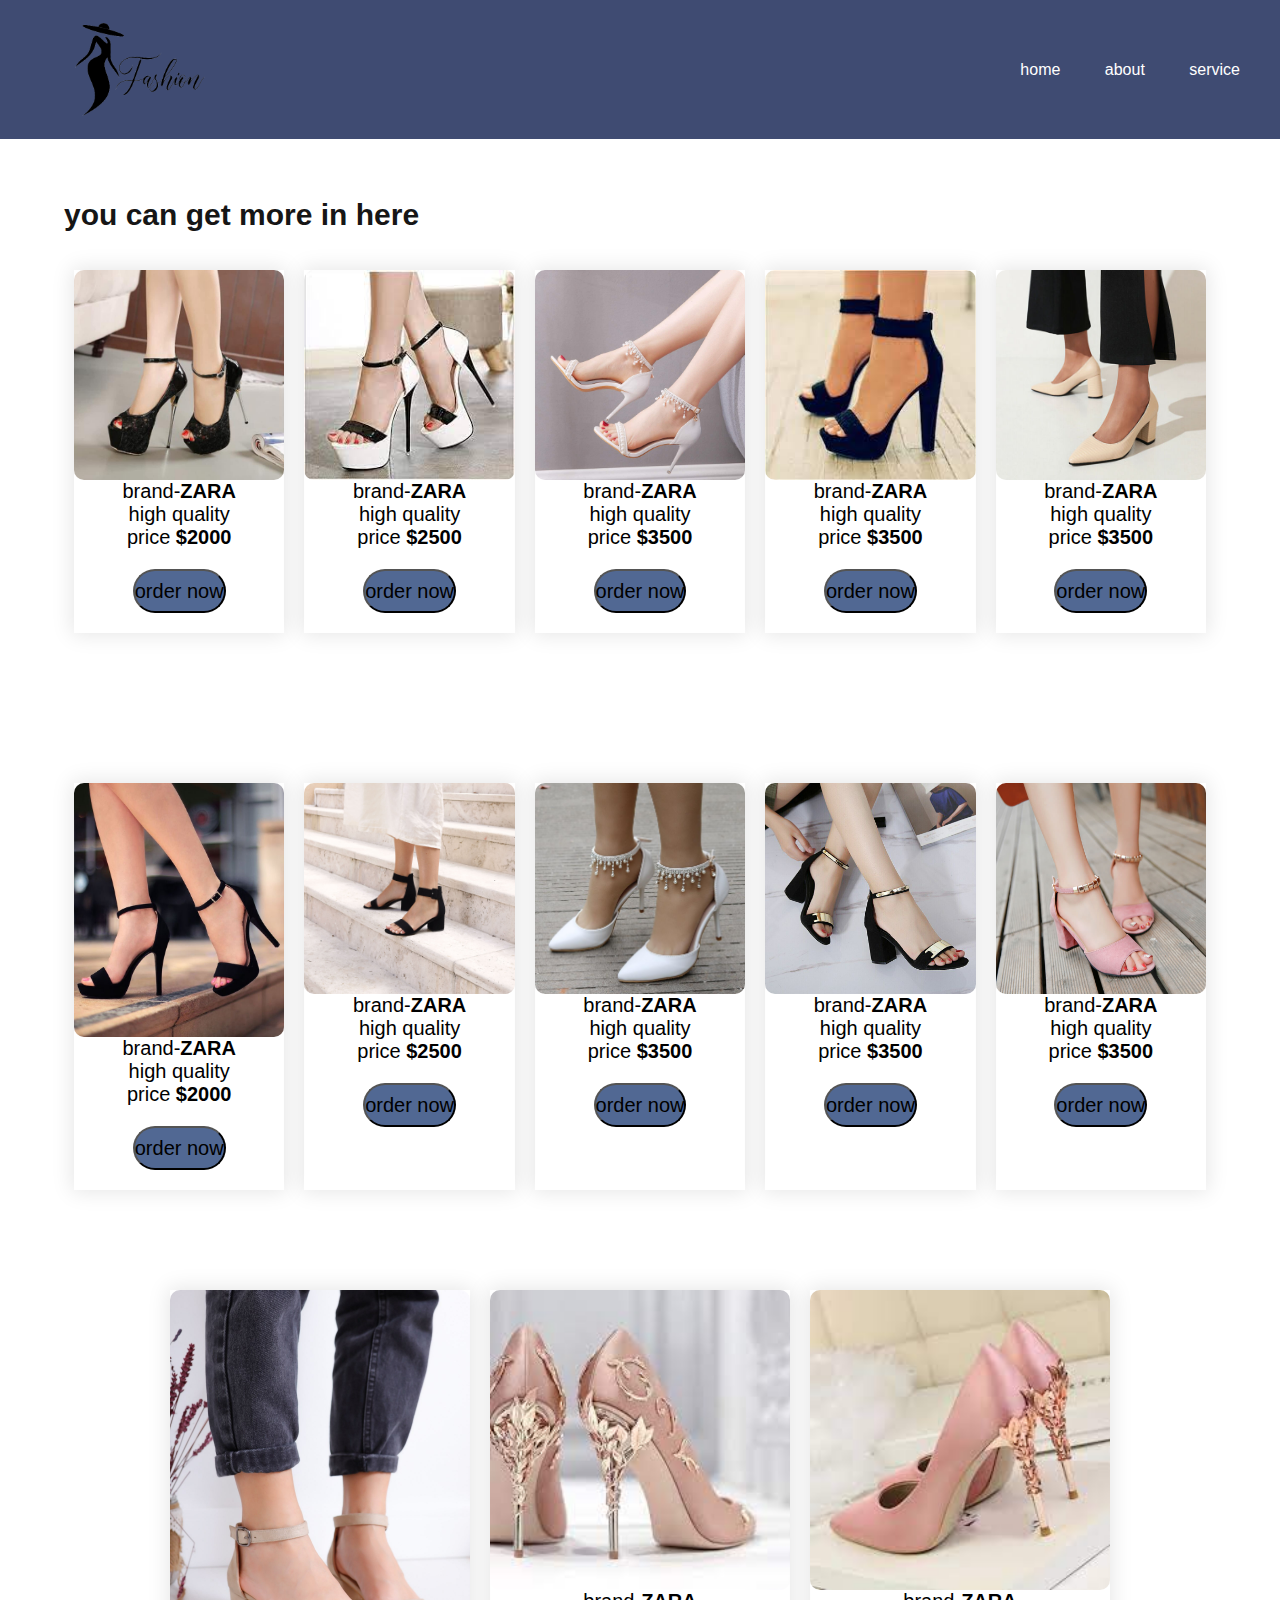
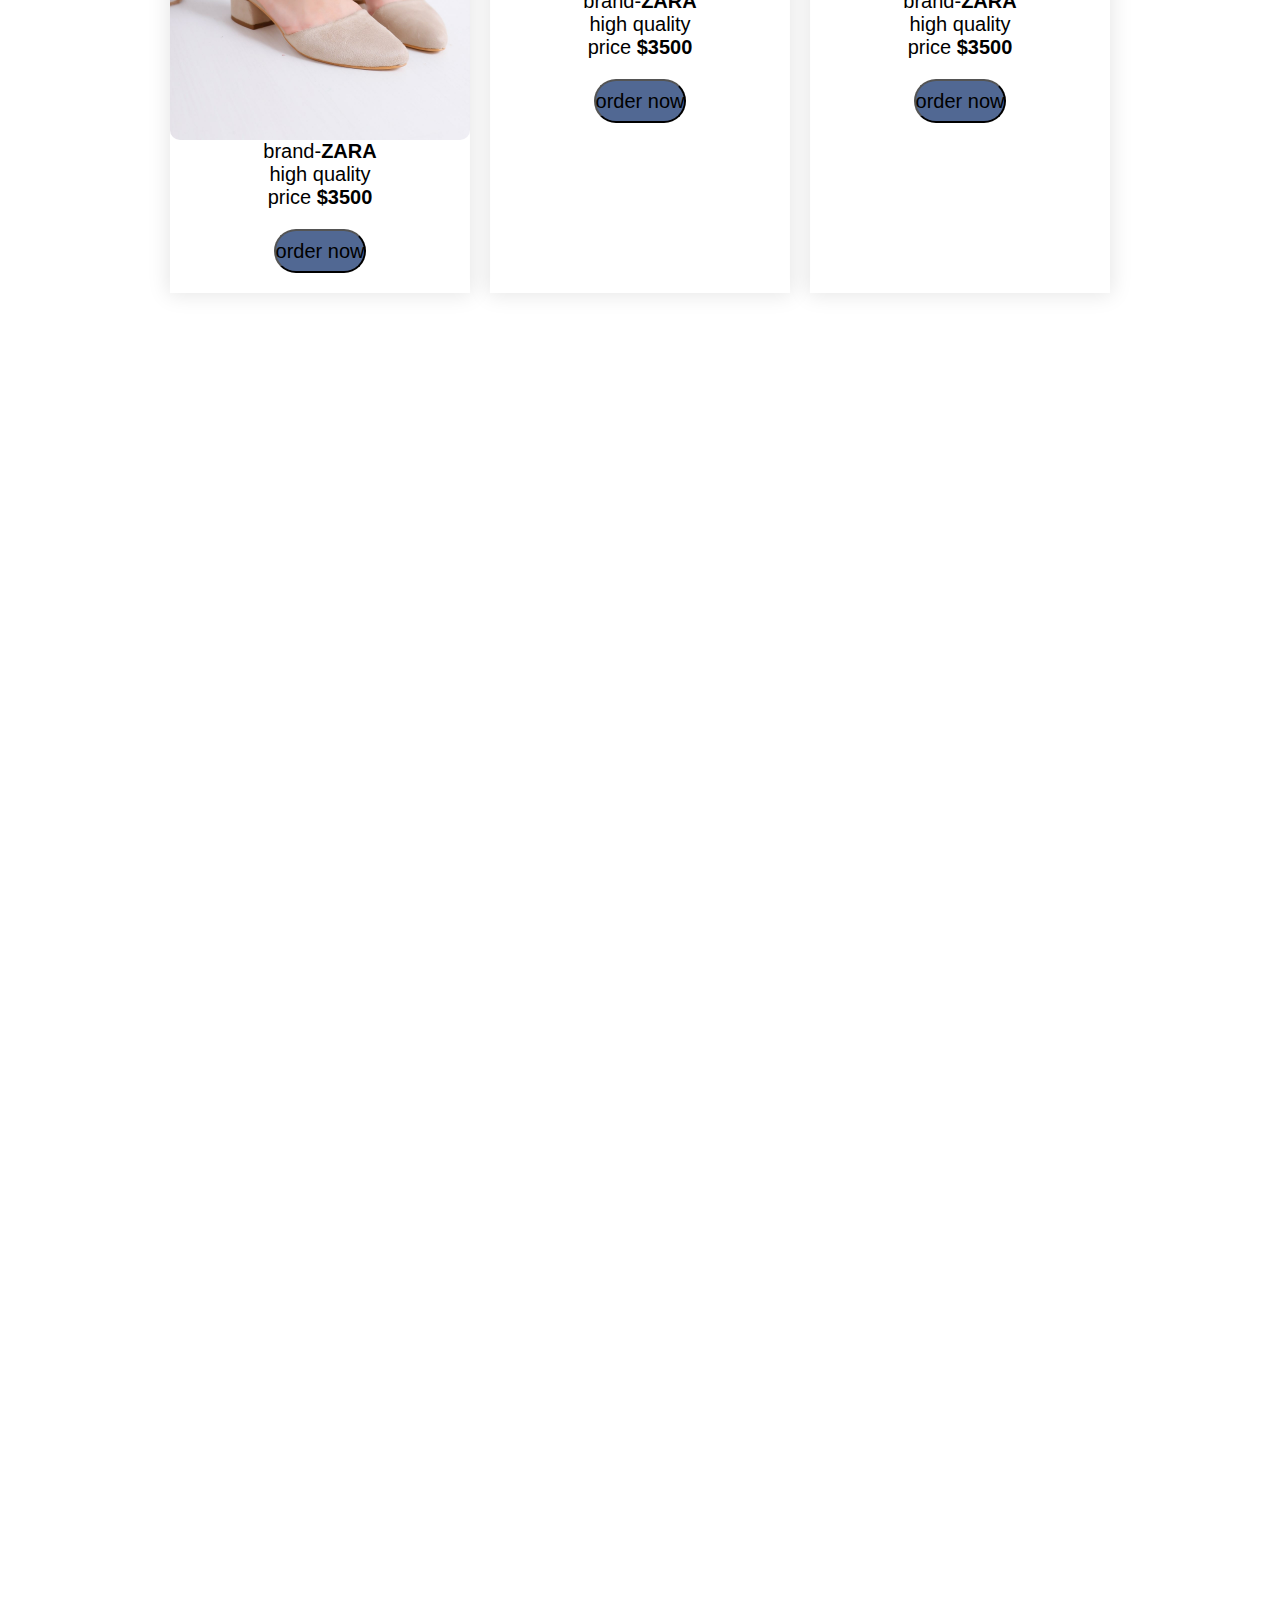
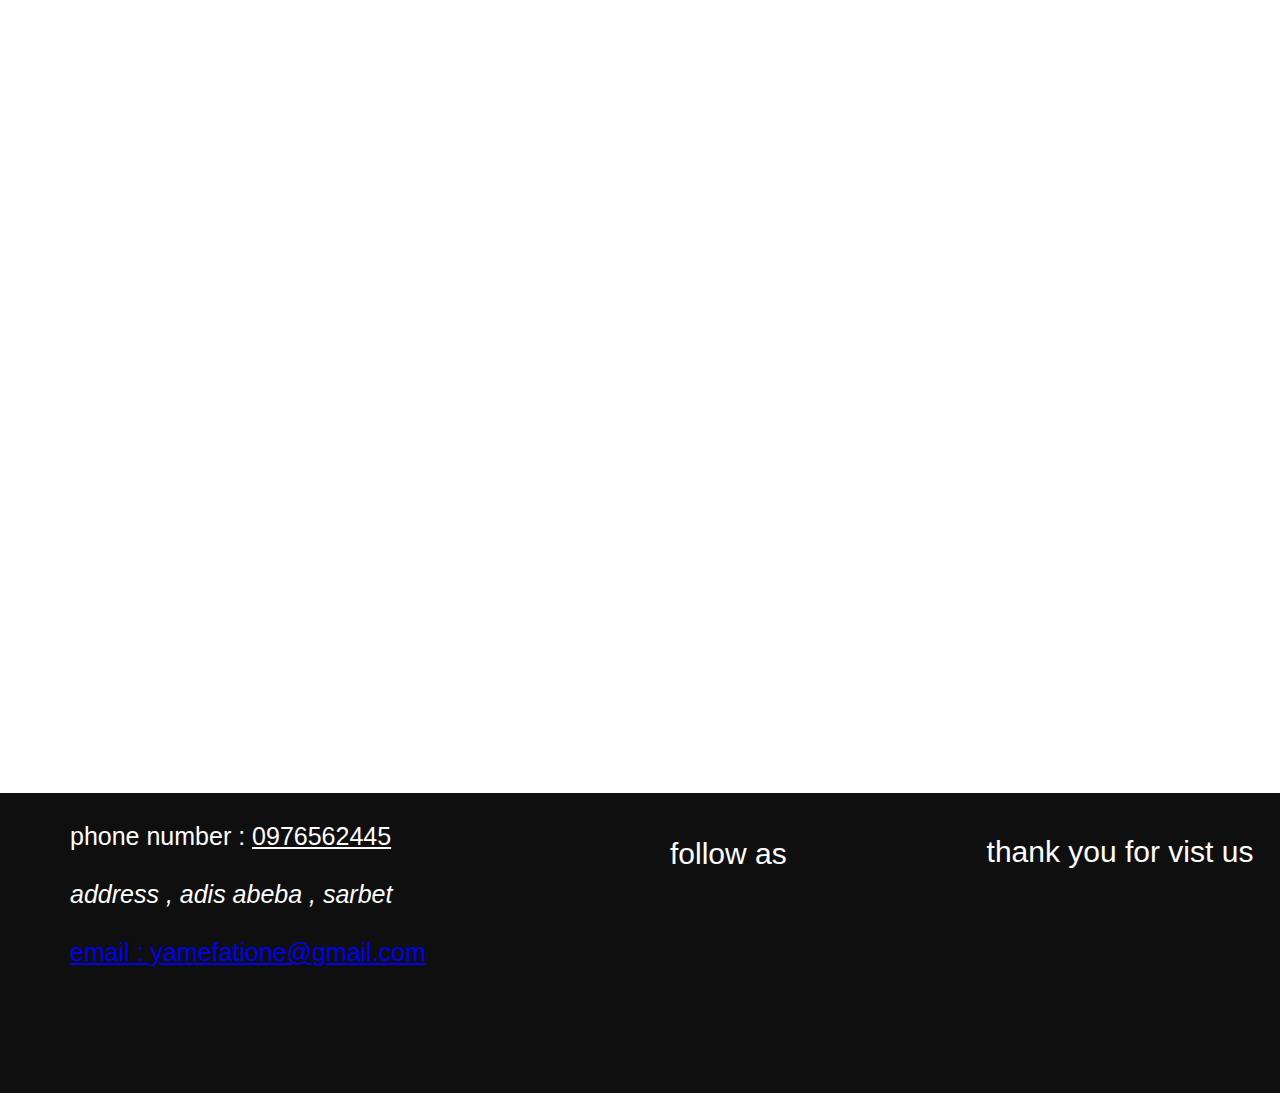
<file: shoes.html>
<!DOCTYPE html>
<html lang="en">
<head>
    <meta charset="UTF-8">
    <meta http-equiv="X-UA-Compatible" content="IE=edge">
    <meta name="viewport" content="width=device-width, initial-scale=1.0">
    <title>Document</title>
    <link rel="stylesheet" href="css/style.css">
    <link rel="stylesheet" href="https://cdnjs.cloudflare.com/ajax/libs/font-awesome/6.4.0/css/all.min.css" integrity="sha512-iecdLmaskl7CVkqkXNQ/ZH/XLlvWZOJyj7Yy7tcenmpD1ypASozpmT/E0iPtmFIB46ZmdtAc9eNBvH0H/ZpiBw==" crossorigin="anonymous" referrerpolicy="no-referrer" />
</head>
<body>
    <h3>you can get more in here</h3>
    <div class="contener">
         <div class="box12">
            <img src="img/hh3.jpg">
            <p>brand-<b>ZARA</b></p>
            <P>high quality</P>
            <p>price <b>$2000</b></p>
            <button class="order">order now</button>
        </div>
        <div class="box12">
            <img src="img/hh4.jpg">
            <p>brand-<b>ZARA</b></p>
            <P>high quality</P>
            <p>price <b>$2500</b></p>
            <button class="order">order now</button>
        </div>
        <div class="box12">
            <img src="img/sh.jpg">
            <p>brand-<b>ZARA</b></p>
            <P>high quality</P>
            <p>price <b>$3500</b></p>
            <button class="order">order now</button>
        </div>
        <div class="box12">
            <img src="img/hh7.jpg">
            <p>brand-<b>ZARA</b></p>
            <P>high quality</P>
            <p>price <b>$3500</b></p>
            <button class="order">order now</button>
        </div>
        <div class="box12">
            <img src="img/sh3.jpg">
            <p>brand-<b>ZARA</b></p>
            <P>high quality</P>
            <p>price <b>$3500</b></p>
            <button class="order">order now</button>
        </div>
    </div>
    <div class="contener">
        <div class="box13">
            <img src="img/hh6.jpg">
            <p>brand-<b>ZARA</b></p>
            <P>high quality</P>
            <p>price <b>$2000</b></p>
            <button class="order">order now</button>
            </div>
    
        <div class="box13">
            <img src="img/sh2.jpg">
            <p>brand-<b>ZARA</b></p>
            <P>high quality</P>
            <p>price <b>$2500</b></p>
            <button class="order">order now</button>
        </div>
        <div class="box13">
            <img src="img/sh11.jpeg">
            <p>brand-<b>ZARA</b></p>
            <P>high quality</P>
            <p>price <b>$3500</b></p>
            <button class="order">order now</button>
        </div>
        <div class="box13">
            <img src="img/sh7.jpg">
            <p>brand-<b>ZARA</b></p>
            <P>high quality</P>
            <p>price <b>$3500</b></p>
            <button class="order">order now</button>
        </div>
        <div class="box13">
            <img src="img/sh8.jpg">
            <p>brand-<b>ZARA</b></p>
            <P>high quality</P>
            <p>price <b>$3500</b></p>
            <button class="order">order now</button>
        </div>
    </div>
    <div class="contener">
        <div class="box14">
            <img src="img/sh4.jpg">
            <p>brand-<b>ZARA</b></p>
            <P>high quality</P>
            <p>price <b>$3500</b></p>
            <button class="order">order now</button>
        </div>
    <div class="box14">
            <img src="img/hh8.jpg">
            <p>brand-<b>ZARA</b></p>
            <P>high quality</P>
            <p>price <b>$3500</b></p>
            <button class="order">order now</button>
        </div>
        <div class="box14">
            <img src="img/hh9.jpg">
            <p>brand-<b>ZARA</b></p>
            <P>high quality</P>
            <p>price <b>$3500</b></p>
            <button class="order">order now</button>
        </div>
    </div>
    <header>
        <img src="img/logo.png" class="logo">
        <nav class="navigation">
            <a href="front.html">home</a>
            <a href="about.html">about</a>
            <a href="service.html">service</a>
            
        </nav>
    </header>
    
    <div class="body-i">
        
    </div>
    <div id="contener">
        <div id="main">

        </div>
    </div>  
    <footer id="footer">
        <div class="foo">
            <ul>
               <br> <li>phone number : <u>0976562445</u></li><br>
                <li><address>
                    address , adis abeba , sarbet
                </address></li><br>
                <li class="email"><a href="gimal">email : yamefatione@gmail.com</a></li>
            </ul>
        </div>
            <div class="social">
            <font color="white"><p>follow as</p></font><br>
            <a href="#"><i class="fab fa-facebook"></i></a>
            <a href="#"><i class="fab fa-twitter"></i></a>
            <a href="#"><i class="fab fa-instagram"></i></a>
            <a href="#"><i class="fab fa-google-plus"></i></a>
            </div>
        </div>
        <p class="thank">thank you for vist us </p>
        </footer>  
</body>
</html>
</file>
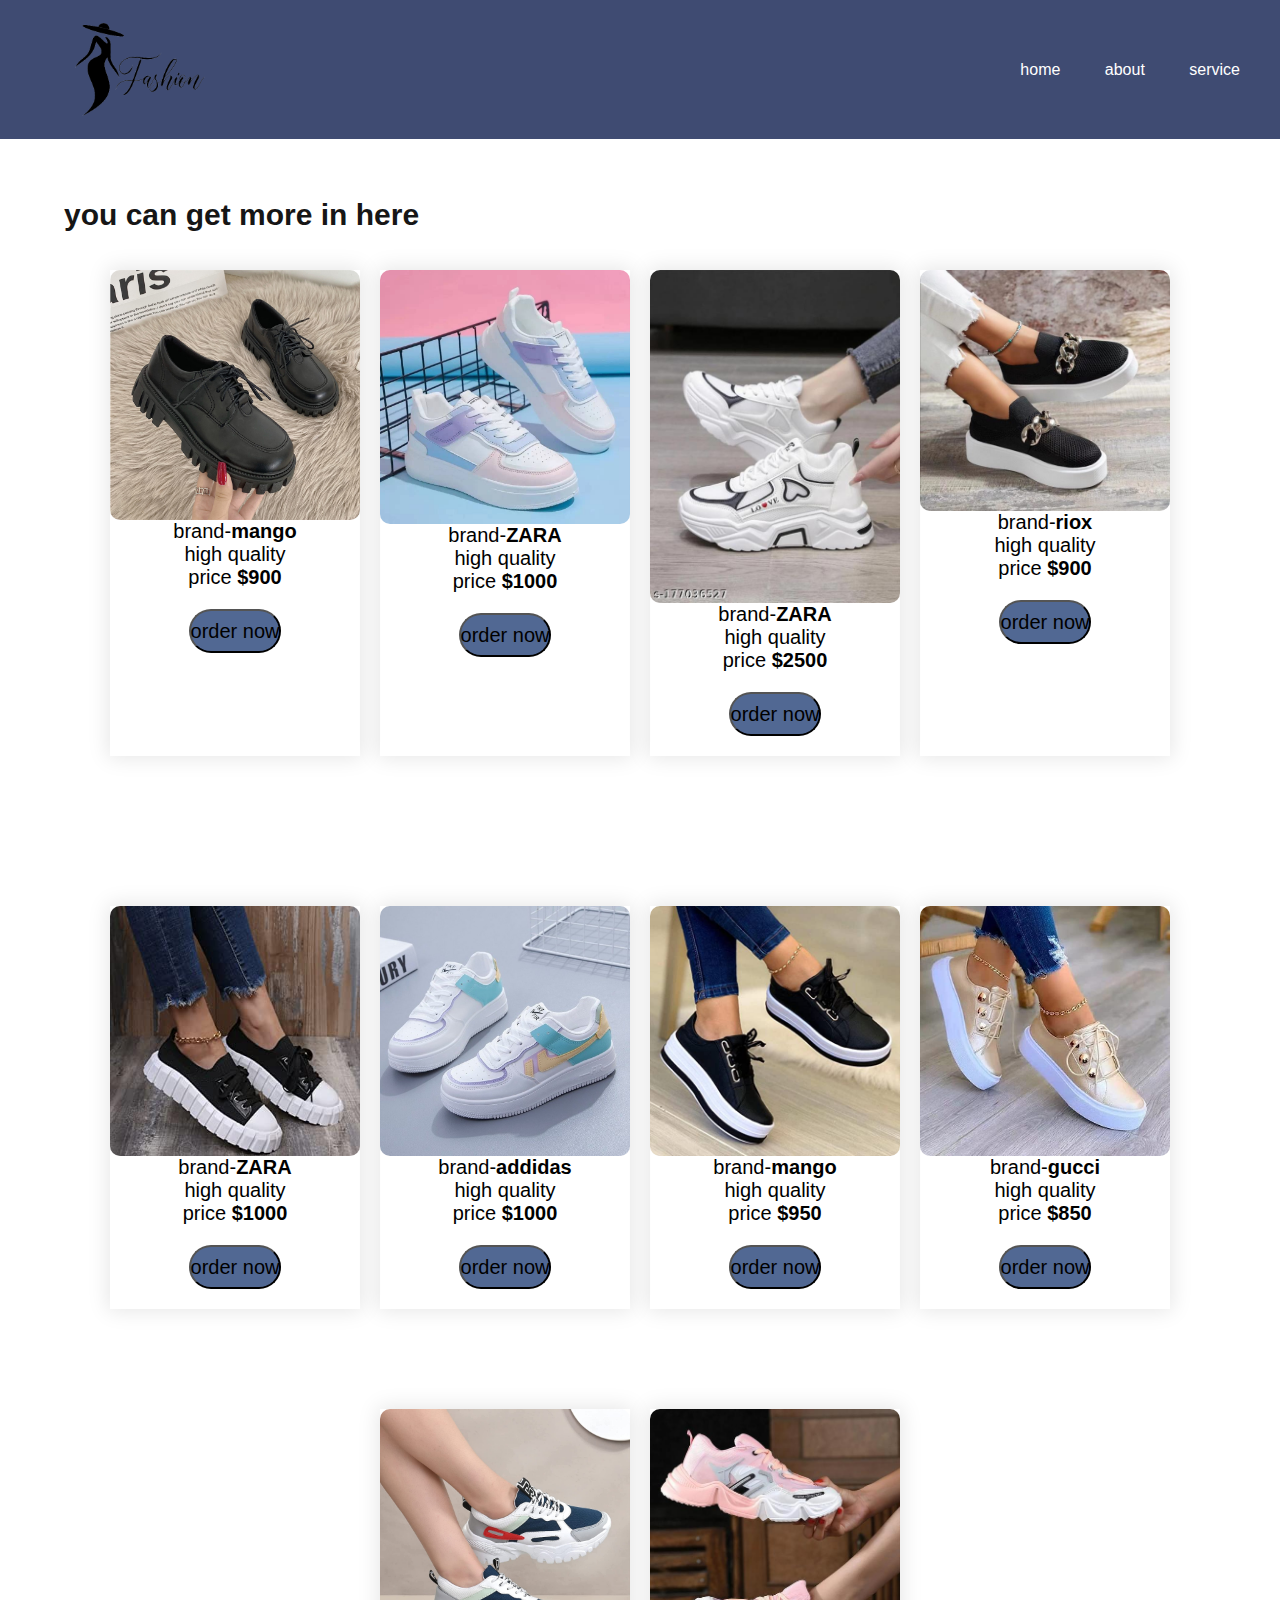
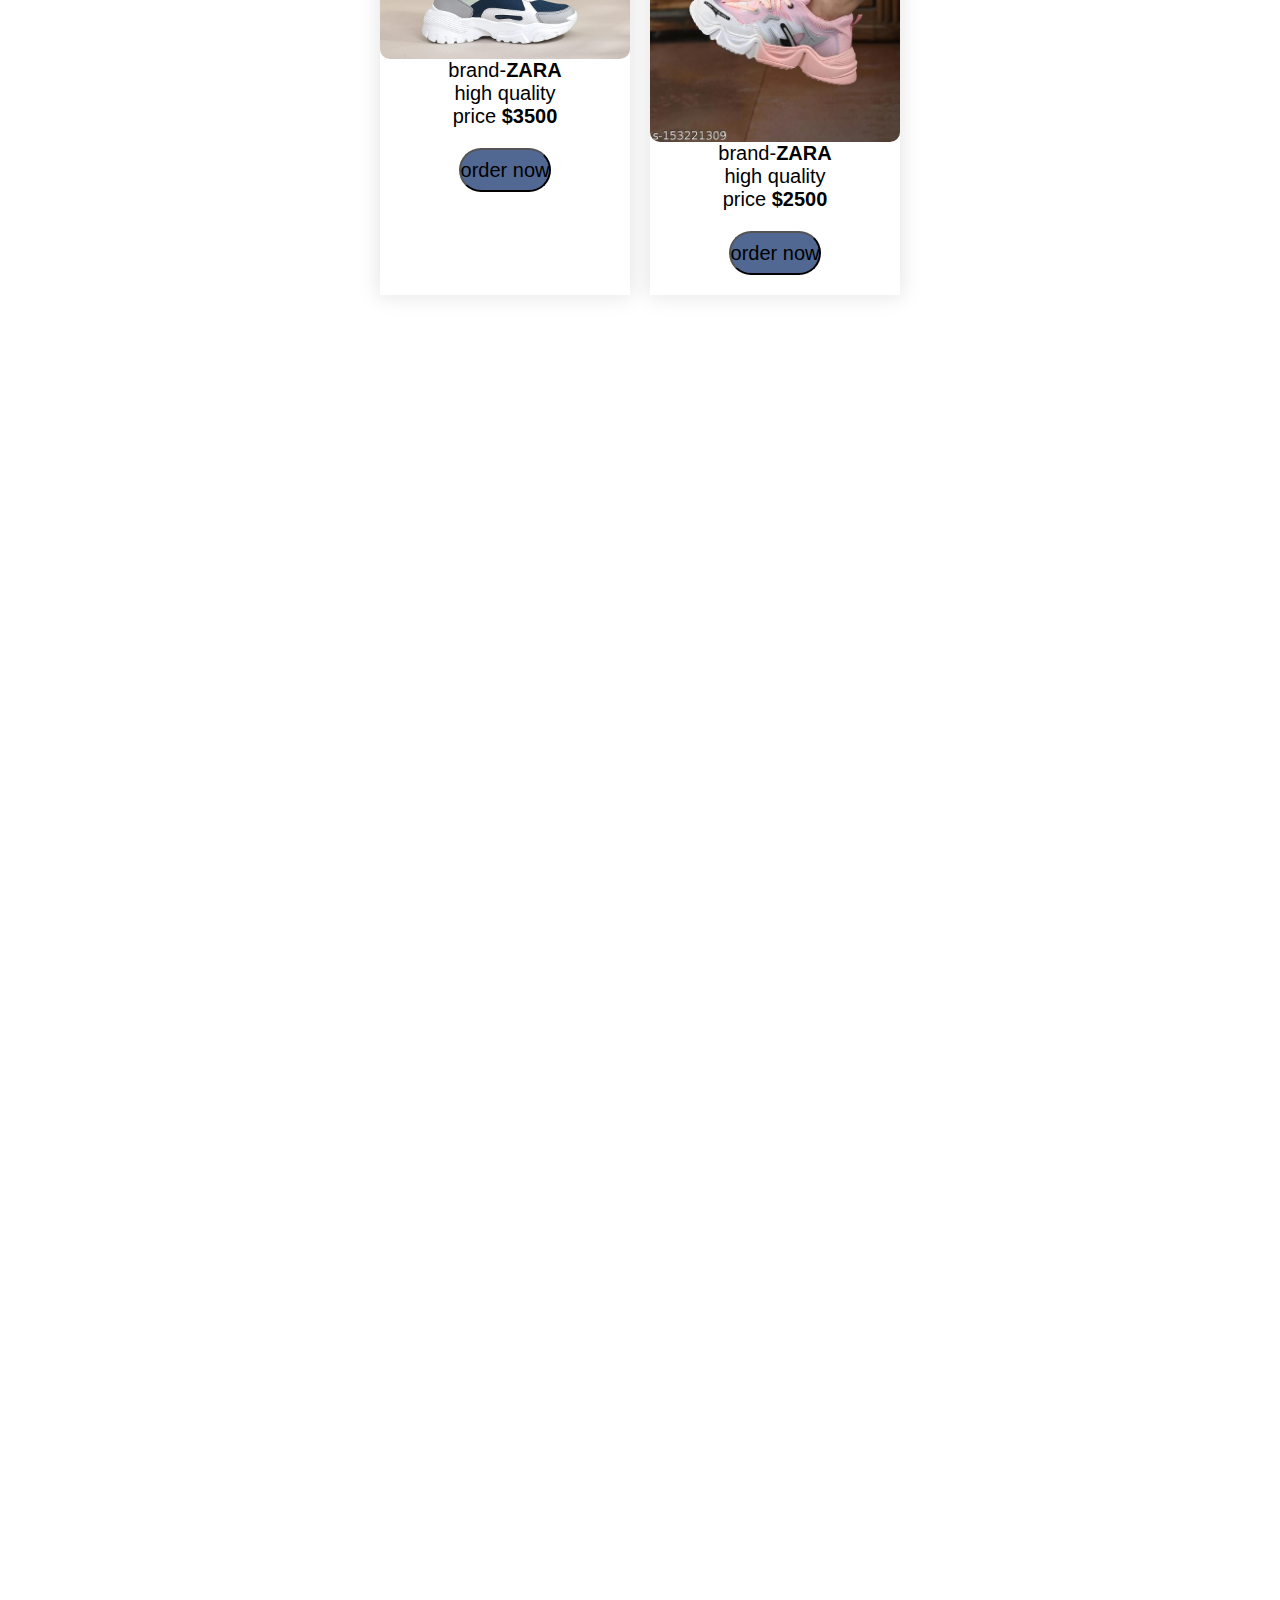
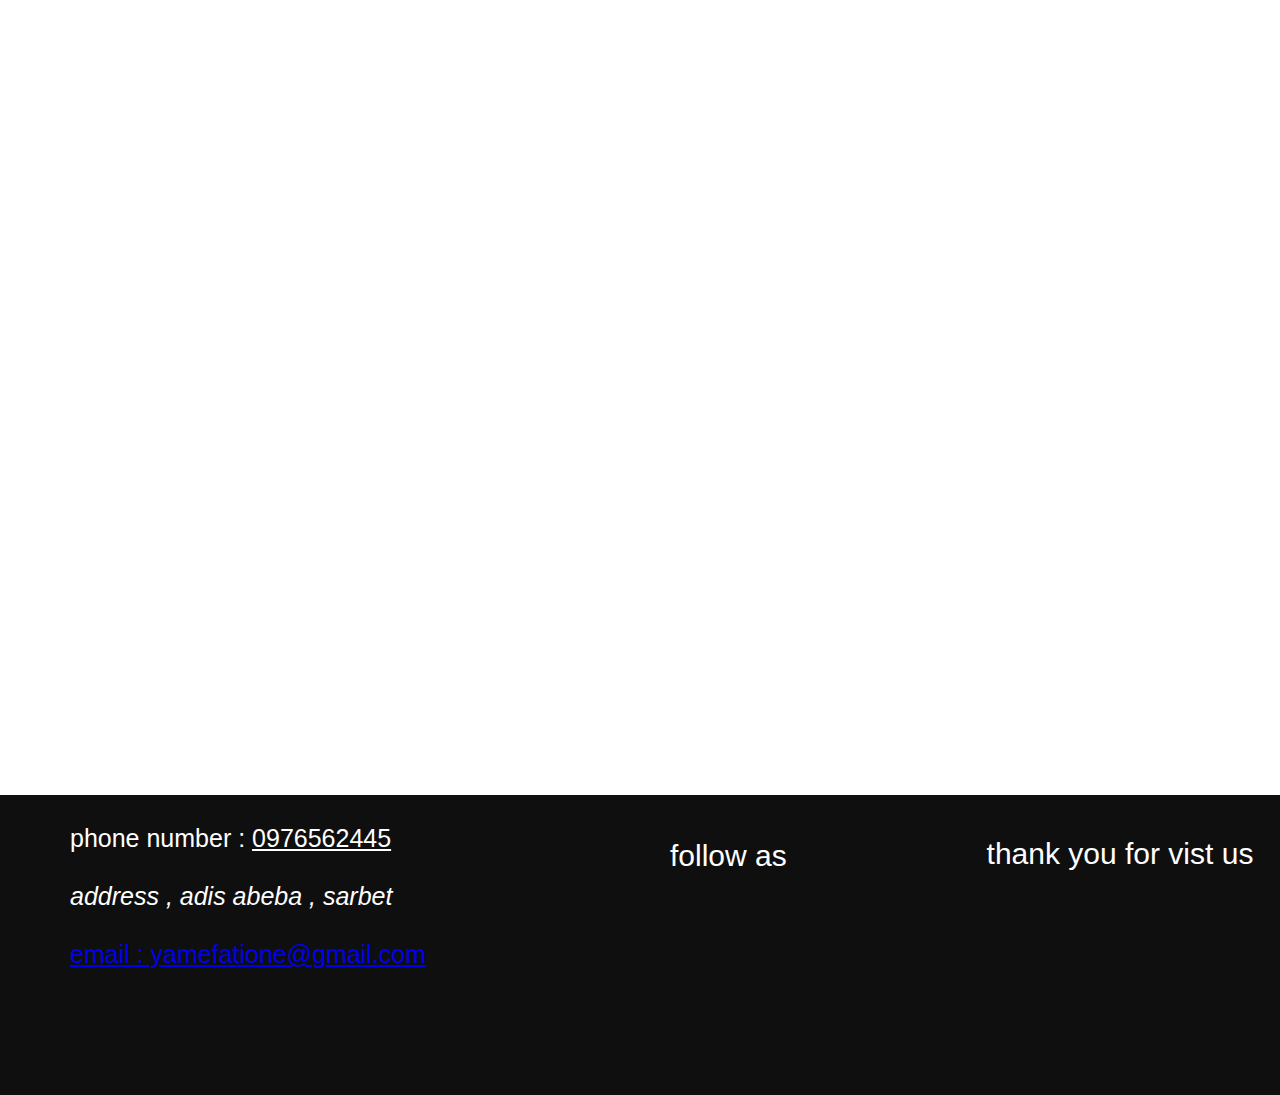
<file: sneckers.html>
<!DOCTYPE html>
<html lang="en">
<head>
    <meta charset="UTF-8">
    <meta http-equiv="X-UA-Compatible" content="IE=edge">
    <meta name="viewport" content="width=device-width, initial-scale=1.0">
    <title>Document</title>
    <link rel="stylesheet" href="css/style.css">
    <link rel="stylesheet" href="https://cdnjs.cloudflare.com/ajax/libs/font-awesome/6.4.0/css/all.min.css" integrity="sha512-iecdLmaskl7CVkqkXNQ/ZH/XLlvWZOJyj7Yy7tcenmpD1ypASozpmT/E0iPtmFIB46ZmdtAc9eNBvH0H/ZpiBw==" crossorigin="anonymous" referrerpolicy="no-referrer" />
</head>
<body>
    <h3>you can get more in here</h3>
    <div class="contener">
         <div class="box9">
            <img src="img/s3.jpg">
            <p>brand-<b>mango</b></p>
            <P>high quality</P>
            <p>price <b>$900</b></p>
            <button class="order">order now</button>
        </div>
        <div class="box9">
            <img src="img/ss.jpeg">
            <p>brand-<b>ZARA</b></p>
            <P>high quality</P>
            <p>price <b>$1000</b></p>
            <button class="order">order now</button>
        </div>
        <div class="box9">
            <img src="img/s4.jpg">
            <p>brand-<b>ZARA</b></p>
            <P>high quality</P>
            <p>price <b>$2500</b></p>
            <button class="order">order now</button>
        </div>
        <div class="box9">
            <img src="img/s6.jpeg">
            <p>brand-<b>riox</b></p>
            <P>high quality</P>
            <p>price <b>$900</b></p>
            <button class="order">order now</button>
        </div>
    </div>
    <div class="contener">
        <div class="box10">
            <img src="img/s7.jpg">
            <p>brand-<b>ZARA</b></p>
            <P>high quality</P>
            <p>price <b>$1000</b></p>
            <button class="order">order now</button>
            </div>
            <div class="box10">
                <img src="img/ss1.jpg">
                <p>brand-<b>addidas</b></p>
                <P>high quality</P>
                <p>price <b>$1000</b></p>
                <button class="order">order now</button>
            </div>
        <div class="box10">
            <img src="img/s8.jpg">
            <p>brand-<b>mango</b></p>
            <P>high quality</P>
            <p>price <b>$950</b></p>
            <button class="order">order now</button>
        </div>
        <div class="box10">
            <img src="img/s9.jpg">
            <p>brand-<b>gucci</b></p>
            <P>high quality</P>
            <p>price <b>$850</b></p>
            <button class="order">order now</button>
        </div>
    </div>
    <div class="contener">
        <div class="box11">
            <img src="img/ss2.jpg">
            <p>brand-<b>ZARA</b></p>
            <P>high quality</P>
            <p>price <b>$3500</b></p>
            <button class="order">order now</button>
        </div>
    <div class="box11">
            <img src="img/ss3.jpg">
            <p>brand-<b>ZARA</b></p>
            <P>high quality</P>
            <p>price <b>$2500</b></p>
            <button class="order">order now</button>
        </div>
    </div>
    <header>
        <img src="img/logo.png" class="logo">
        <nav class="navigation">
            <a href="front.html">home</a>
            <a href="about.html">about</a>
            <a href="service.html">service</a>
            
        </nav>
    </header>
    
    <div class="body-i">
        
    </div>
    <div id="contener">
        <div id="main">

        </div>
    </div>  
    <footer id="footer">
        <div class="foo">
            <ul>
               <br> <li>phone number : <u>0976562445</u></li><br>
                <li><address>
                    address , adis abeba , sarbet
                </address></li><br>
                <li class="email"><a href="gimal">email : yamefatione@gmail.com</a></li>
            </ul>
        </div>
            <div class="social">
            <font color="white"><p>follow as</p></font><br>
            <a href="#"><i class="fab fa-facebook"></i></a>
            <a href="#"><i class="fab fa-twitter"></i></a>
            <a href="#"><i class="fab fa-instagram"></i></a>
            <a href="#"><i class="fab fa-google-plus"></i></a>
            </div>
        </div>
        <p class="thank">thank you for vist us </p>
        </footer>  
</body>
</html>
</file>
<file: css/style.css>
*{
    margin: 0;
    padding: 0;
    box-sizing: border-box;
    font-family: Arial, Helvetica, sans-serif;
}
 body{
    justify-content: center;
    align-items:center ;
    min-height: 210vh;
    /*background: url(bi2.jpg);*/
    background-size: cover; 
    background-position: center;
    background-repeat: no-repeat;
    
}
.back{
    background-color: rgb(241, 243, 242);
}
 .b{
    color: #fff;
}
html,body{
    height: 100%;
}
#contener{
    min-height: 100%;
}
#main{
    overflow: auto;
    padding-bottom: 100px;
}
#footer{
    background-color: #0f0f0f;
    position: relative;
    height: 300px;
    margin-top: -10px;
    clear: both
}
.email{
    color: rgb(236, 198, 99);
}
header{
    position: fixed;
    top: 0;
    left: 0;
    width: 100%;
    padding: 3px  40px;
    background-color: rgb(63, 75, 114);
   
    display: flex;
    justify-content:space-between;
    align-items: center;
    z-index: 99;
}

.logo{
    width: 200px;
}
.navigation a{
position: relative;
font-size: 1em;
color: #fff;
text-decoration: none;
font-weight: 500;
margin-left: 40px;
}
.navigation a::after{
    content: '';
    position: absolute;
    left: 0;
    bottom: -6px;
    width: 100%;
    height: 1px;
    background: #fff;
    border-radius: 5px;
    transform: scaleX(0);
    transition: transform .5s;
}
.navigation a:hover::after{
    transform: scaleX(1);
    transform-origin: left;
}
h1{
 color: rgb(8, 8, 8);
 font-weight: 100%;
 font-size:60px;
 text-align: center;
 position: absolute;
 top: 50%;
 left: 20%;
 transform: translateX(-50%) translateY(-50%);
}
h3{
    color: rgb(22, 22, 22);
    font-weight: 200%;
    font-size: 30px;
    font-family: Verdana, Geneva, Tahoma, sans-serif;
    margin-top: 20px;
    position: absolute;
    top: 20%;
    left: 5%;
    line-height: 30px;
}



.prom{
    font-size: 30px;
    font-weight: bold;
    color: black;
    margin-top: 10px;
    position: absolute;
    top: 30%;
    left: 5%;
    line-height: 50px;
}
.prom1{
    font-size: 30px;
    font-weight: bold;
    color: black;
    margin-top: 870px;
    position: absolute;
    top: 30%;
    left: 5%;
    line-height: 50px;
}
.prom2{
    font-size: 30px;
    font-weight: bold;
    color: black;
    margin-top: 2050px;
    position: absolute;
    top: 30%;
    left: 5%;
    line-height: 50px;
}
.prom3{
    font-size: 30px;
    font-weight: bold;
    color: black;
    margin-top: 2700px;
    position: absolute;
    top: 30%;
    left: 5%;
    line-height: 50px;
}
.dress{
    width: 300px;
}
h6{
    color: rgb(15, 15, 15);
    font-weight: 100%;
    font-size: 20px;
    text-align: center;
    position: absolute;
    top: 55%;
    left: 8%;
    line-height: 30px;
}
.contener{
    width: 90%;
    padding: 20px;
    margin: 100px auto;
    display: flex;
    flex-direction: row;
    justify-content: center;
    box-sizing: content-box;
    text-align: center;
    font-size: 20px;
}
.seem{
    background-color: rgb(231, 138, 110);
}
.order{
    background-color: rgba(36, 65, 119, 0.795);
    font-size: 20px;
    line-height: 40px;
    border-radius: 30px;
    margin: 20px ;
}
.order:hover{
    background-color:rgba(11, 7, 235, 0.719);
}
.box1{
    width: 340px;
    margin: 270px 10px;
    box-shadow: 0 0 20px 2px rgba(0 , 0 , 0 , .1);
    cursor: pointer;
}
.box1 img{
    display: block;
    width: 100%;
    border-radius: 10px;
}
.box6{
    width: 350px;
    margin: 150px 10px;
    box-shadow: 0 0 20px 2px rgba(0 , 0 , 0 , .1);
    cursor: pointer;
}
.box6 img{
    display: block;
    width: 100%;
    border-radius: 10px;
}
.box7{
    width: 350px;
    margin: -140px 10px;
    box-shadow: 0 0 20px 2px rgba(0 , 0 , 0 , .1);
    cursor: pointer;
}
.box7 img{
    display: block;
    width: 100%;
    border-radius: 10px;
}
.box8{
    width: 350px;
    margin: 100px 10px;
    box-shadow: 0 0 20px 2px rgba(0 , 0 , 0 , .1);
    cursor: pointer;
}
.box8 img{
    display: block;
    width: 100%;
    border-radius: 10px;
}

.box9{
    width: 250px;
    margin: 150px 10px;
    box-shadow: 0 0 20px 2px rgba(0 , 0 , 0 , .1);
    cursor: pointer;
}
.box9 img{
    display: block;
    width: 100%;
    border-radius: 10px;
}
.box10{
    width: 250px;
    margin: -140px 10px;
    box-shadow: 0 0 20px 2px rgba(0 , 0 , 0 , .1);
    cursor: pointer;
}
.box10 img{
    display: block;
    width: 100%;
    border-radius: 10px;
}
.box11{
    width: 250px;
    margin: 100px 10px;
    box-shadow: 0 0 20px 2px rgba(0 , 0 , 0 , .1);
    cursor: pointer;
}
.box11 img{
    display: block;
    width: 100%;
    border-radius: 10px;
}
.box12{
    width: 300px;
    margin: 150px 10px;
    box-shadow: 0 0 20px 2px rgba(0 , 0 , 0 , .1);
    cursor: pointer;
}
.box12 img{
    display: block;
    width: 100%;
    border-radius: 10px;
}
.box13{
    width: 300px;
    margin: -140px 10px;
    box-shadow: 0 0 20px 2px rgba(0 , 0 , 0 , .1);
    cursor: pointer;
}
.box13 img{
    display: block;
    width: 100%;
    border-radius: 10px;
}
.box14{
    width: 300px;
    margin: 100px 10px;
    box-shadow: 0 0 20px 2px rgba(0 , 0 , 0 , .1);
    cursor: pointer;
}

.box14 img{
    display: block;
    width: 100%;
    border-radius: 10px;
}
.box15{
    width: 300px;
    margin: 150px 10px;
    box-shadow: 0 0 20px 2px rgba(0 , 0 , 0 , .1);
    cursor: pointer;
}
.box15 img{
    display: block;
    width: 100%;
    border-radius: 10px;
}
.box16{
    width: 300px;
    margin: -140px 10px;
    box-shadow: 0 0 20px 2px rgba(0 , 0 , 0 , .1);
    cursor: pointer;
}
.box16 img{
    display: block;
    width: 100%;
    border-radius: 10px;
}
.box17{
    width: 300px;
    margin: 100px 10px;
    box-shadow: 0 0 20px 2px rgba(0 , 0 , 0 , .1);
    cursor: pointer;
}

.box17 img{
    display: block;
    width: 100%;
    border-radius: 10px;
}
.box3{
    width: 340px;
    margin: -310px 10px;
    box-shadow: 0 0 20px 2px rgba(0 , 0 , 0 , .1);
    cursor: pointer;
}
.box3{
    width: 340px;
    margin: -310px 10px;
    box-shadow: 0 0 20px 2px rgba(0 , 0 , 0 , .1);
    cursor: pointer;
}

.box3 img{
    display: block;
    width: 100%;
    border-radius: 10px;
}
.box2{
    width: 340px;
    margin: -200px 10px;
    box-shadow: 0 0 20px 2px rgba(0 , 0 , 0 , .1);
    cursor: pointer;
}
.box2 img{
    display: block;
    width: 100%;
    border-radius: 10px;
}
.contener{
    width: 90%;
    padding: 20px;
    margin: 100px auto;
    display: flex;
    flex-direction: row;
    justify-content: center;
}
.box{
    width: 600px;
    margin: 1000px 10px;
    box-shadow: 0 0 20px 2px rgba(0 , 0 , 0 , .1);
    cursor: pointer;
}
.box img{
    display: block;
    width: 100%;
    border-radius: 10px;
}
.box:hover{
   transform:scale(1.3);
   z-index: 2;
}
.img-f{
        width: 200px;
        height: 100%;
        left: 0;
        right: 50%;
        background-size: cover;
        background-position: right;
        justify-content:left;
        align-items: center;
        transform: translateX(550%) translateY(-155%);
        
}
.foo{
    color: #ffffff;
    font-size: 25px;
    text-indent: 70px;
}
.social{
    font-size: 30px;
    text-indent: 70px;
    transform: translateX(600px) translateY(-130px);
    
}
.thank{
    text-align: center;
    font-size: 30px;
    transform: translateX(480px) translateY(-200px);
    color: #fff;
}
.about{
    color: rgb(22, 22, 22);
    font-weight: 200%;
    font-size: 25px;
    font-family: Verdana, Geneva, Tahoma, sans-serif;
    margin-top: 80px;
    position: absolute;
    top: 20%;
    left: 5%;
    line-height: 30px;
    text-indent: 10px;
}
.res{
    margin: 200px 1130px;
    width: 900px;
}
</file>
